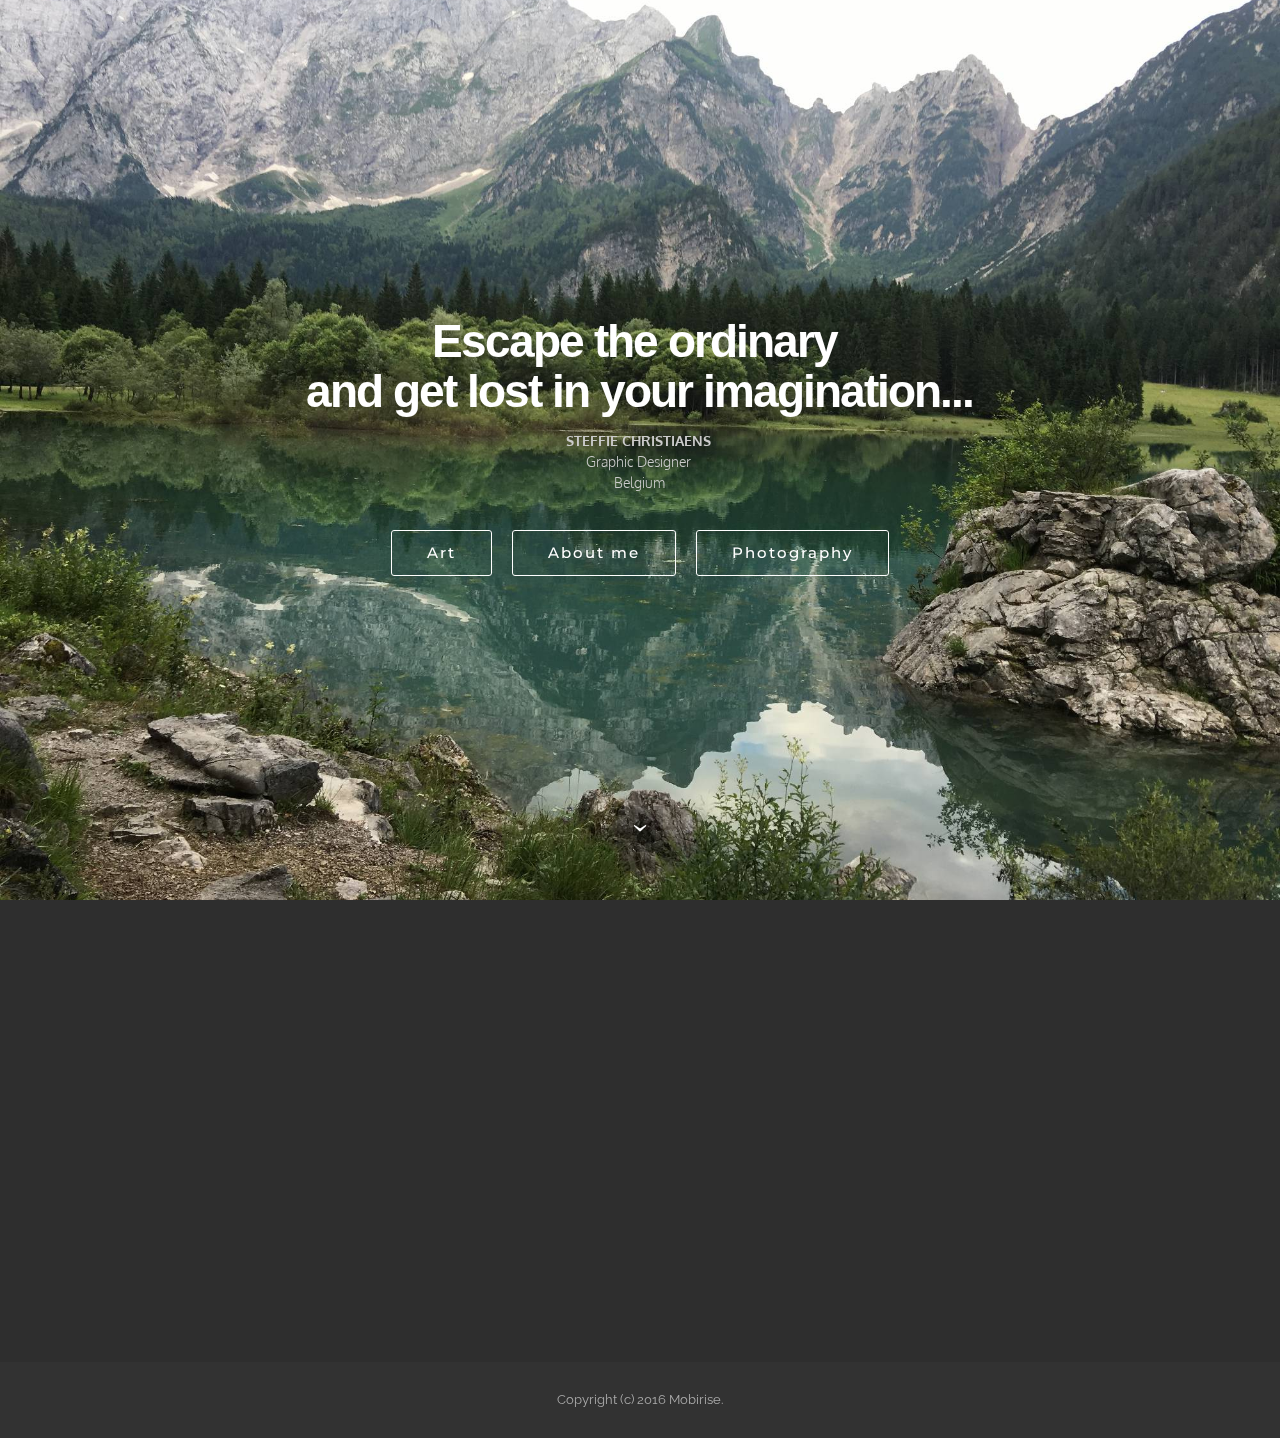
<file: index.html>
<!DOCTYPE html>
<html>
<head>
  <!-- Site made with Mobirise Website Builder v3.9.2, https://mobirise.com -->
  <meta charset="UTF-8">
  <meta http-equiv="X-UA-Compatible" content="IE=edge">
  <meta name="generator" content="Mobirise v3.9.2, mobirise.com">
  <meta name="viewport" content="width=device-width, initial-scale=1">
  <link rel="shortcut icon" href="assets/images/logo.png" type="image/x-icon">
  <meta name="description" content="">
  
  <link rel="stylesheet" href="https://fonts.googleapis.com/css?family=Lora:400,700,400italic,700italic&amp;subset=latin">
  <link rel="stylesheet" href="https://fonts.googleapis.com/css?family=Montserrat:400,700">
  <link rel="stylesheet" href="https://fonts.googleapis.com/css?family=Raleway:100,100i,200,200i,300,300i,400,400i,500,500i,600,600i,700,700i,800,800i,900,900i">
  <link rel="stylesheet" href="assets/bootstrap-material-design-font/css/material.css">
  <link rel="stylesheet" href="assets/tether/tether.min.css">
  <link rel="stylesheet" href="assets/bootstrap/css/bootstrap.min.css">
  <link rel="stylesheet" href="assets/animate.css/animate.min.css">
  <link rel="stylesheet" href="assets/theme/css/style.css">
  <link rel="stylesheet" href="assets/mobirise/css/mbr-additional.css" type="text/css">
  
  
  
</head>
<body>
<section class="mbr-section mbr-section-hero mbr-section-full mbr-parallax-background mbr-section-with-arrow" id="header1-1" style="background-image: url(assets/images/img-4386-2000x1500-49.jpg);">

    

    <div class="mbr-table-cell">

        <div class="container">
            <div class="row">
                <div class="mbr-section col-md-10 col-md-offset-1 text-xs-center">

                    <h1 class="mbr-section-title display-1">Escape the ordinary&nbsp;<div>and get lost in your imagination...</div></h1>
                    <p class="mbr-section-lead lead"><strong>STEFFIE CHRISTIAENS</strong>&nbsp;<br>Graphic Designer&nbsp;<br>Belgium</p>
                    <div class="mbr-section-btn"> <a class="btn btn-lg btn-white btn-white-outline" href="art.html">Art</a> <a class="btn btn-lg btn-white btn-white-outline" href="aboutme.html">About me</a> <a class="btn btn-lg btn-white btn-white-outline" href="photography.html">Photography</a> </div>
                </div>
            </div>
        </div>
    </div>

    <div class="mbr-arrow mbr-arrow-floating" aria-hidden="true"><a href="#contacts4-3"><i class="mbr-arrow-icon"></i></a></div>

</section>

<section class="engine"><a rel="external" href="https://mobirise.com">easy html web page generator software download</a></section><section class="mbr-footer footer4 mbr-section mbr-section-md-padding" id="contacts4-3" style="background-color: rgb(46, 46, 46); padding-top: 90px; padding-bottom: 90px;">
    
    <div class="container">
        <div class="mbr-contacts row">
            <div class="col-sm-8">
                <div class="row">
                    <div class="col-sm-6">
                        <p><font color="#7c7c7c" face="Montserrat, sans-serif" size="3"><span style="letter-spacing: -1px; line-height: 20px;"><strong>CONTACT</strong></span></font><br><font color="#7c7c7c" face="Montserrat, sans-serif" size="3"><span style="letter-spacing: -1px; line-height: 20px;"><strong>Steffie Christiaens&nbsp;<br>Tel: +32 474 100 939<br>Email: steffie-christiaens@hotmail.com<br>BELGIUM<br></strong></span></font><br><br></p>
                    </div>
                    <div class="col-sm-6"></div>
                </div>
            </div>
            <div class="col-sm-4" data-form-type="formoid">
                <div data-form-alert="true">
                    <div hidden="" data-form-alert-success="true">Thank you! </div>
                </div>
                <form action="https://mobirise.com/" method="post" data-form-title="MESSAGE">
                    <input type="hidden" value="DpgT0fjzn4jyNZJ9T9DzjCAjTXx+29QGCUfll2KcUfdwfKbS24psEclMkQDs3GzNMeSKKI+9BPup7TghcKI9IxBEn2ZJ29YR+QTXJL7LRT+7uhcS7PbT0GmS4lHGJ2GZ" data-form-email="true">
                    
                    <div class="form-group">
                        <label class="form-control-label" for="contacts4-3-email">Email<span class="form-asterisk">*</span></label>
                        <input type="email" class="form-control input-sm input-inverse" name="email" required="" data-form-field="Email" id="contacts4-3-email">
                    </div>
                    
                    <div class="form-group">
                        <label class="form-control-label" for="contacts4-3-message">Message</label>
                        <textarea class="form-control input-sm input-inverse" name="message" data-form-field="Message" rows="4" id="contacts4-3-message"></textarea>
                    </div>
                    <div class="mbr-buttons mbr-buttons--right btn-inverse"><button type="submit" class="btn btn-sm btn-black">Contact us</button></div>
                </form>
            </div>
        </div>
    </div>
</section>

<footer class="mbr-small-footer mbr-section mbr-section-nopadding" id="footer1-2" style="background-color: rgb(50, 50, 50); padding-top: 1.75rem; padding-bottom: 1.75rem;">
    
    <div class="container">
        <p class="text-xs-center">Copyright (c) 2016 Mobirise.</p>
    </div>
</footer>


  <script src="assets/web/assets/jquery/jquery.min.js"></script>
  <script src="assets/tether/tether.min.js"></script>
  <script src="assets/bootstrap/js/bootstrap.min.js"></script>
  <script src="assets/smooth-scroll/SmoothScroll.js"></script>
  <script src="assets/viewportChecker/jquery.viewportchecker.js"></script>
  <script src="assets/jarallax/jarallax.js"></script>
  <script src="assets/theme/js/script.js"></script>
  <script src="assets/formoid/formoid.min.js"></script>
  
  
  <input name="animation" type="hidden">
  </body>
</html>
</file>
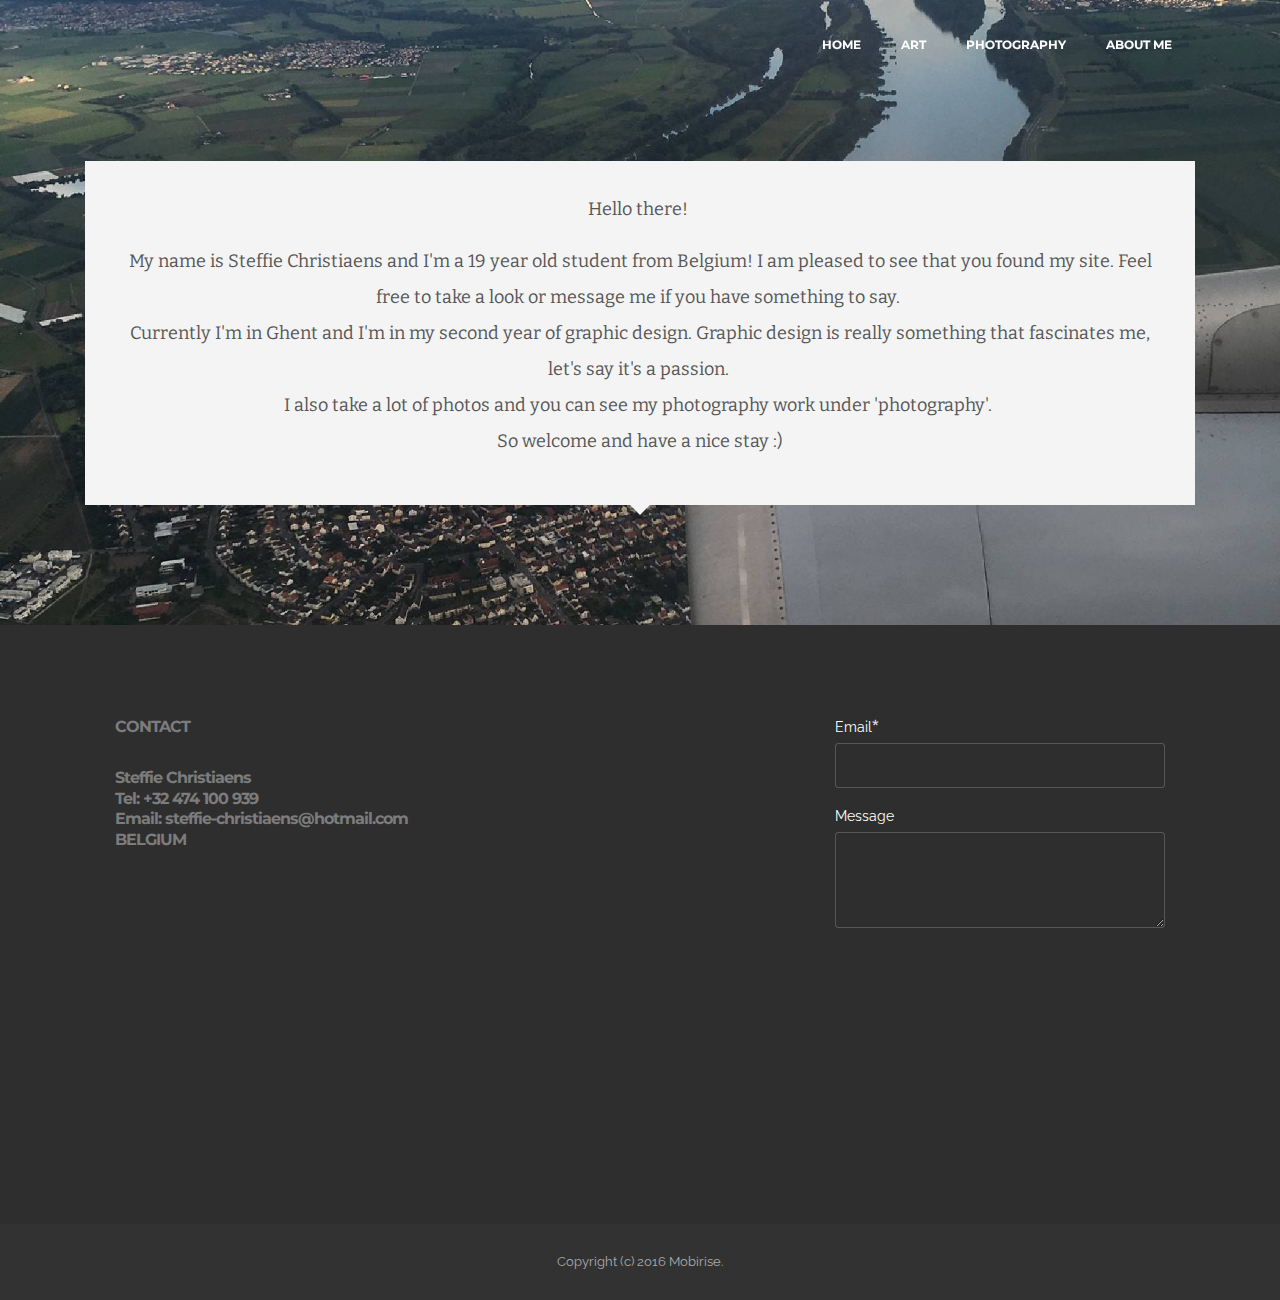
<file: aboutme.html>
<!DOCTYPE html>
<html>
<head>
  <!-- Site made with Mobirise Website Builder v3.9.2, https://mobirise.com -->
  <meta charset="UTF-8">
  <meta http-equiv="X-UA-Compatible" content="IE=edge">
  <meta name="generator" content="Mobirise v3.9.2, mobirise.com">
  <meta name="viewport" content="width=device-width, initial-scale=1">
  <link rel="shortcut icon" href="assets/images/logo.png" type="image/x-icon">
  <meta name="description" content="">
  <title>About me</title>
  <link rel="stylesheet" href="https://fonts.googleapis.com/css?family=Lora:400,700,400italic,700italic&amp;subset=latin">
  <link rel="stylesheet" href="https://fonts.googleapis.com/css?family=Montserrat:400,700">
  <link rel="stylesheet" href="https://fonts.googleapis.com/css?family=Raleway:100,100i,200,200i,300,300i,400,400i,500,500i,600,600i,700,700i,800,800i,900,900i">
  <link rel="stylesheet" href="assets/bootstrap-material-design-font/css/material.css">
  <link rel="stylesheet" href="assets/tether/tether.min.css">
  <link rel="stylesheet" href="assets/bootstrap/css/bootstrap.min.css">
  <link rel="stylesheet" href="assets/animate.css/animate.min.css">
  <link rel="stylesheet" href="assets/dropdown/css/style.css">
  <link rel="stylesheet" href="assets/socicon/css/socicon.min.css">
  <link rel="stylesheet" href="assets/theme/css/style.css">
  <link rel="stylesheet" href="assets/mobirise/css/mbr-additional.css" type="text/css">
  
  
  
</head>
<body>
<section id="menu-9">

    <nav class="navbar navbar-dropdown bg-color transparent navbar-fixed-top">
        <div class="container">

            <div class="mbr-table">
                
                <div class="mbr-table-cell">

                    <button class="navbar-toggler pull-xs-right hidden-md-up" type="button" data-toggle="collapse" data-target="#exCollapsingNavbar">
                        <div class="hamburger-icon"></div>
                    </button>

                    <ul class="nav-dropdown collapse pull-xs-right nav navbar-nav navbar-toggleable-sm" id="exCollapsingNavbar"><li class="nav-item"><a class="nav-link link" href="index.html" aria-expanded="false">HOME</a></li><li class="nav-item"><a class="nav-link link" href="art.html" aria-expanded="false">ART</a></li><li class="nav-item"><a class="nav-link link" href="photography.html" aria-expanded="false">PHOTOGRAPHY</a></li><li class="nav-item dropdown"><a class="nav-link link" href="aboutme.html" aria-expanded="false">ABOUT ME&nbsp;</a></li></ul>
                    <button hidden="" class="navbar-toggler navbar-close" type="button" data-toggle="collapse" data-target="#exCollapsingNavbar">
                        <div class="close-icon"></div>
                    </button>

                </div>
            </div>

        </div>
    </nav>

</section>

<section class="engine"><a rel="external" href="https://mobirise.com">wysiwyg site generator software download</a></section><section class="mbr-section mbr-background mbr-after-navbar" id="testimonials3-c" style="background-image: url(assets/images/img-0007-2000x2666-12.jpg); padding-top: 120px; padding-bottom: 120px;">

    

        <div class="mbr-section mbr-section__container mbr-section__container--middle">
            <div class="container">
                <div class="row">
                    <div class="col-xs-12 text-xs-center">
                        
                        
                    </div>
                </div>
            </div>
        </div>


    <div class="mbr-testimonials mbr-section mbr-section-nopadding">
        <div class="container">
            <div class="row">

                <div class="col-xs-12">

                    <div class="mbr-testimonial card">
                        <div class="card-block"><p>Hello there!&nbsp;</p><p>My name is Steffie Christiaens and I'm a 19 year old student from Belgium! I am pleased to see that you found my site. Feel free to take a look or message me if you have something to say.&nbsp;<br>Currently I'm in Ghent and I'm in my second year of graphic design. Graphic design is really something that fascinates me, let's say it's a passion.&nbsp;<br>I also take a lot of photos and you can see my photography work under 'photography'.&nbsp;<br>So welcome and have a nice stay :)</p></div>
                        <div class="mbr-author card-footer">
                            
                            
                            
                        </div>
                    </div>
                </div>

            </div>

        </div>

    </div>

</section>

<section class="mbr-footer footer4 mbr-section mbr-section-md-padding" id="contacts4-b" style="background-color: rgb(46, 46, 46); padding-top: 90px; padding-bottom: 90px;">
    
    <div class="container">
        <div class="mbr-contacts row">
            <div class="col-sm-8">
                <div class="row">
                    <div class="col-sm-6">
                        <p><font color="#7c7c7c" face="Montserrat, sans-serif" size="3"><span style="letter-spacing: -1px; line-height: 20px;"><strong>CONTACT</strong></span></font><br><font color="#7c7c7c" face="Montserrat, sans-serif" size="3"><span style="letter-spacing: -1px; line-height: 20px;"><strong>Steffie Christiaens&nbsp;<br>Tel: +32 474 100 939<br>Email: steffie-christiaens@hotmail.com<br>BELGIUM<br></strong></span></font><br><br></p>
                    </div>
                    <div class="col-sm-6"></div>
                </div>
            </div>
            <div class="col-sm-4" data-form-type="formoid">
                <div data-form-alert="true">
                    <div hidden="" data-form-alert-success="true">Thank you! </div>
                </div>
                <form action="https://mobirise.com/" method="post" data-form-title="MESSAGE">
                    <input type="hidden" value="Ap8IxQ+Fo2D/uLygtr+bHjR4P4N+uKrtKjguOjY7Yu1qVTKizu4T8XaPUmfYf3EpqHcmozZdvZZhM4FBl4xNaRJdo+mrDXBdo5+u09moIWM/nNHw9QSK4bkqLZYQoTt7" data-form-email="true">
                    
                    <div class="form-group">
                        <label class="form-control-label" for="contacts4-b-email">Email<span class="form-asterisk">*</span></label>
                        <input type="email" class="form-control input-sm input-inverse" name="email" required="" data-form-field="Email" id="contacts4-b-email">
                    </div>
                    
                    <div class="form-group">
                        <label class="form-control-label" for="contacts4-b-message">Message</label>
                        <textarea class="form-control input-sm input-inverse" name="message" data-form-field="Message" rows="4" id="contacts4-b-message"></textarea>
                    </div>
                    <div class="mbr-buttons mbr-buttons--right btn-inverse"><button type="submit" class="btn btn-sm btn-black">Contact us</button></div>
                </form>
            </div>
        </div>
    </div>
</section>

<section class="mbr-section mbr-section-md-padding" id="social-buttons4-h" style="background-color: rgb(46, 46, 46); padding-top: 30px; padding-bottom: 30px;">
    
    <div class="container">
        <div class="row">
            <div class="col-md-8 col-md-offset-2 text-xs-center">
                <h3 class="mbr-section-title display-2"></h3>
                <div>    <a class="btn btn-social" title="Instagram" target="_blank" href="https://instagram.com/s.chrx"><i class="socicon socicon-instagram"></i></a>      </div>
            </div>
        </div>
    </div>
</section>

<footer class="mbr-small-footer mbr-section mbr-section-nopadding" id="footer1-a" style="background-color: rgb(50, 50, 50); padding-top: 1.75rem; padding-bottom: 1.75rem;">
    
    <div class="container">
        <p class="text-xs-center">Copyright (c) 2016 Mobirise.</p>
    </div>
</footer>


  <script src="assets/web/assets/jquery/jquery.min.js"></script>
  <script src="assets/tether/tether.min.js"></script>
  <script src="assets/bootstrap/js/bootstrap.min.js"></script>
  <script src="assets/smooth-scroll/SmoothScroll.js"></script>
  <script src="assets/viewportChecker/jquery.viewportchecker.js"></script>
  <script src="assets/dropdown/js/script.min.js"></script>
  <script src="assets/touchSwipe/jquery.touchSwipe.min.js"></script>
  <script src="assets/theme/js/script.js"></script>
  <script src="assets/formoid/formoid.min.js"></script>
  
  
  <input name="animation" type="hidden">
  </body>
</html>
</file>
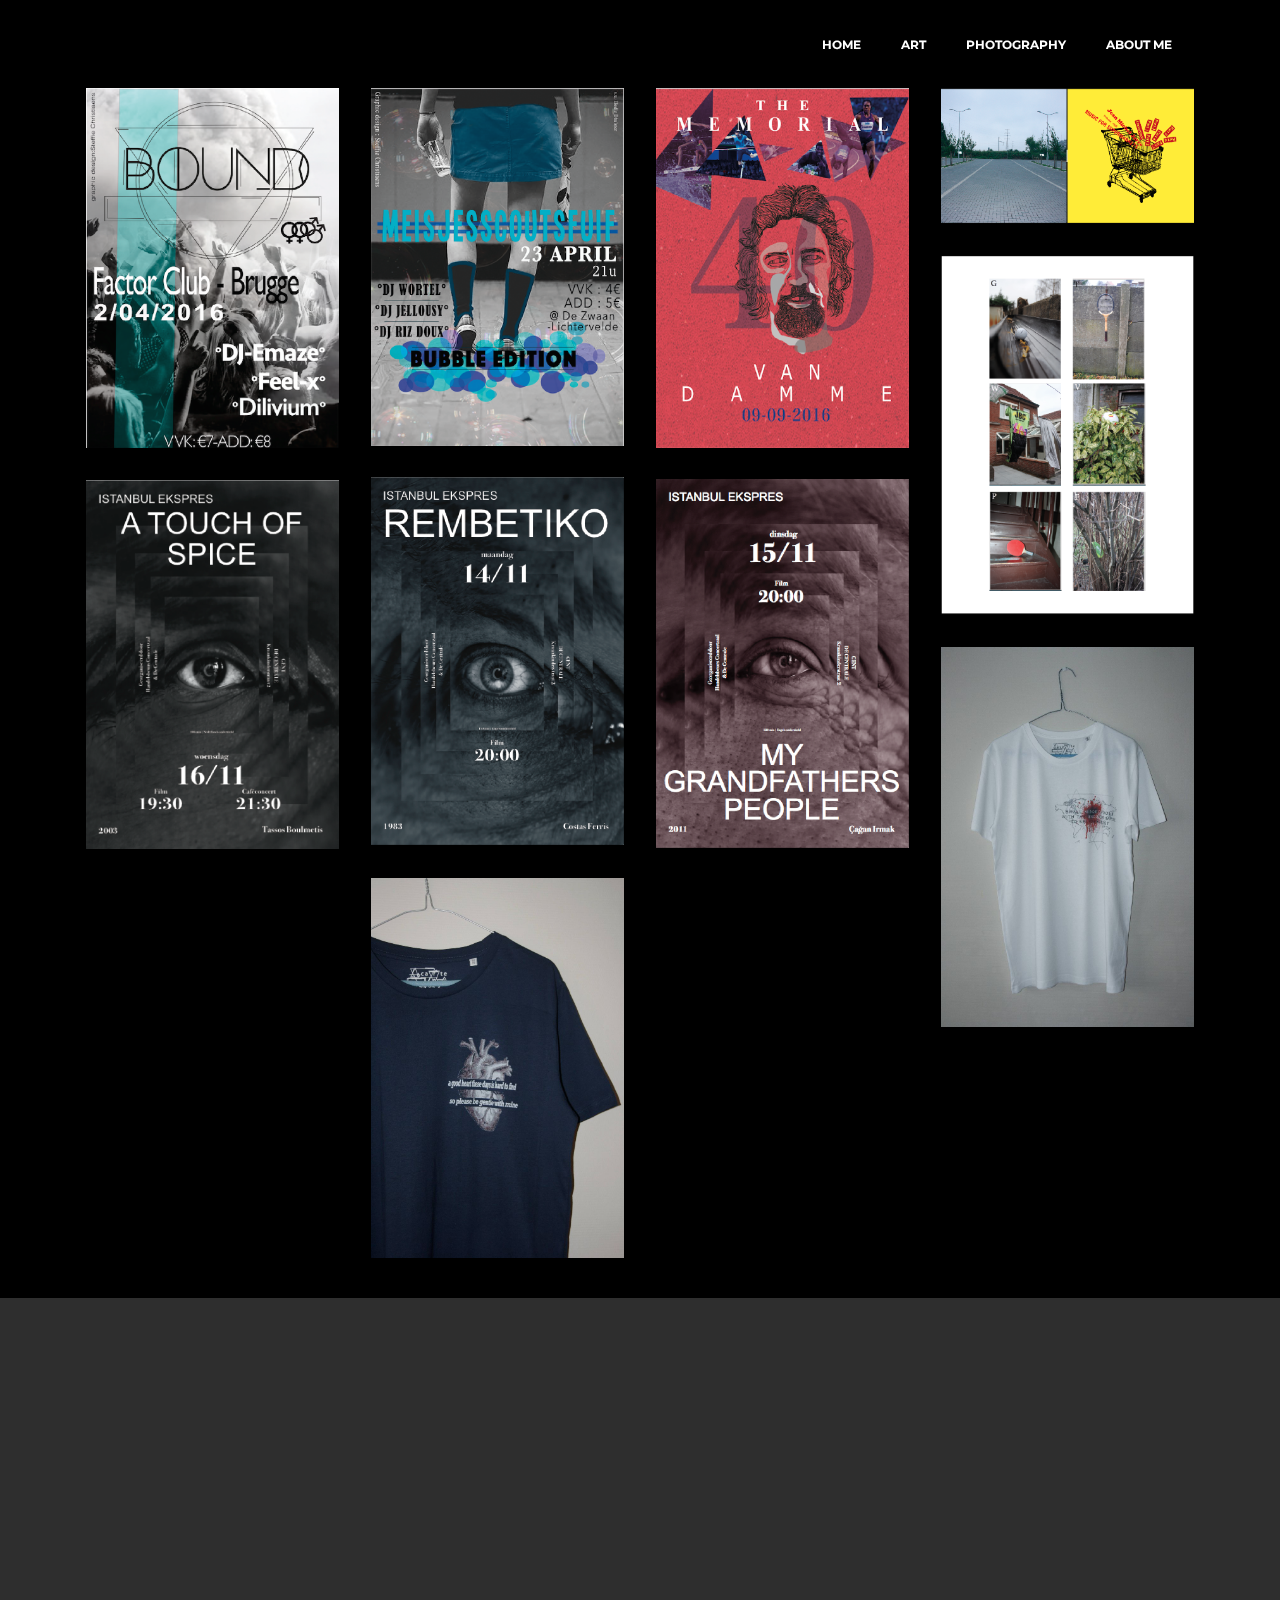
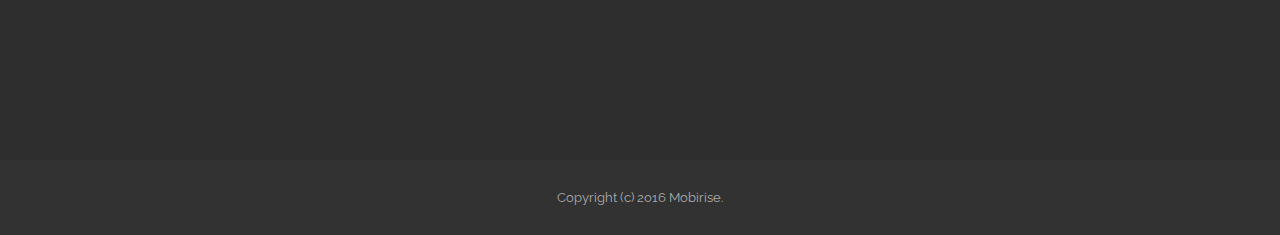
<file: art.html>
<!DOCTYPE html>
<html>
<head>
  <!-- Site made with Mobirise Website Builder v3.9.2, https://mobirise.com -->
  <meta charset="UTF-8">
  <meta http-equiv="X-UA-Compatible" content="IE=edge">
  <meta name="generator" content="Mobirise v3.9.2, mobirise.com">
  <meta name="viewport" content="width=device-width, initial-scale=1">
  <link rel="shortcut icon" href="assets/images/logo.png" type="image/x-icon">
  <meta name="description" content="My work, feel free to take a look.">
  <title>ART</title>
  <link rel="stylesheet" href="https://fonts.googleapis.com/css?family=Lora:400,700,400italic,700italic&amp;subset=latin">
  <link rel="stylesheet" href="https://fonts.googleapis.com/css?family=Montserrat:400,700">
  <link rel="stylesheet" href="https://fonts.googleapis.com/css?family=Raleway:100,100i,200,200i,300,300i,400,400i,500,500i,600,600i,700,700i,800,800i,900,900i">
  <link rel="stylesheet" href="assets/bootstrap-material-design-font/css/material.css">
  <link rel="stylesheet" href="assets/et-line-font-plugin/style.css">
  <link rel="stylesheet" href="assets/tether/tether.min.css">
  <link rel="stylesheet" href="assets/bootstrap/css/bootstrap.min.css">
  <link rel="stylesheet" href="assets/animate.css/animate.min.css">
  <link rel="stylesheet" href="assets/dropdown/css/style.css">
  <link rel="stylesheet" href="assets/theme/css/style.css">
  <link rel="stylesheet" href="assets/mobirise-gallery/style.css">
  <link rel="stylesheet" href="assets/mobirise/css/mbr-additional.css" type="text/css">
  
  
  
</head>
<body>
<section id="menu-9">

    <nav class="navbar navbar-dropdown bg-color transparent navbar-fixed-top">
        <div class="container">

            <div class="mbr-table">
                
                <div class="mbr-table-cell">

                    <button class="navbar-toggler pull-xs-right hidden-md-up" type="button" data-toggle="collapse" data-target="#exCollapsingNavbar">
                        <div class="hamburger-icon"></div>
                    </button>

                    <ul class="nav-dropdown collapse pull-xs-right nav navbar-nav navbar-toggleable-sm" id="exCollapsingNavbar"><li class="nav-item"><a class="nav-link link" href="index.html" aria-expanded="false">HOME</a></li><li class="nav-item"><a class="nav-link link" href="art.html" aria-expanded="false">ART</a></li><li class="nav-item"><a class="nav-link link" href="photography.html" aria-expanded="false">PHOTOGRAPHY</a></li><li class="nav-item dropdown"><a class="nav-link link" href="aboutme.html" aria-expanded="false">ABOUT ME&nbsp;</a></li></ul>
                    <button hidden="" class="navbar-toggler navbar-close" type="button" data-toggle="collapse" data-target="#exCollapsingNavbar">
                        <div class="close-icon"></div>
                    </button>

                </div>
            </div>

        </div>
    </nav>

</section>

<section class="engine"><a rel="external" href="https://mobirise.com">responsive site building</a></section><section class="mbr-gallery mbr-section mbr-section-nopadding mbr-slider-carousel mbr-after-navbar" id="gallery3-7" data-filter="false" style="background-color: rgb(0, 0, 0); padding-top: 4.5rem; padding-bottom: 1.5rem;">
    <!-- Filter -->
    

    <!-- Gallery -->
    <div class="mbr-gallery-row container">
        <div class=" mbr-gallery-layout-default">
            <div>
                <div>
                    <div class="mbr-gallery-item mbr-gallery-item__mobirise3 mbr-gallery-item--p1" data-tags="Awesome" data-video-url="false">
                        <div href="#lb-gallery3-7" data-slide-to="0" data-toggle="modal">
                            
                            

                            <img alt="" src="assets/images/schermafbeelding-2016-11-25-om-09-2000x2847-50-2000x2847-94.png">
                            
                            <span class="icon-focus"></span>
                            
                        </div>
                    </div><div class="mbr-gallery-item mbr-gallery-item__mobirise3 mbr-gallery-item--p1" data-tags="Responsive" data-video-url="false">
                        <div href="#lb-gallery3-7" data-slide-to="1" data-toggle="modal">
                            
                            

                            <img alt="" src="assets/images/schermafbeelding-2016-11-25-om-09-2000x2831-91-2000x2831-36.png">
                            
                            <span class="icon-focus"></span>
                            
                        </div>
                    </div><div class="mbr-gallery-item mbr-gallery-item__mobirise3 mbr-gallery-item--p1" data-tags="Creative" data-video-url="false">
                        <div href="#lb-gallery3-7" data-slide-to="2" data-toggle="modal">
                            
                            

                            <img alt="" src="assets/images/schermafbeelding-2016-11-25-om-09-2000x2842-25-2000x2842-53.png">
                            
                            <span class="icon-focus"></span>
                            
                        </div>
                    </div><div class="mbr-gallery-item mbr-gallery-item__mobirise3 mbr-gallery-item--p1" data-tags="Animated" data-video-url="false">
                        <div href="#lb-gallery3-7" data-slide-to="3" data-toggle="modal">
                            
                            

                            <img alt="" src="assets/images/schermafbeelding-2016-11-18-om-10-2000x1075-16-2000x1075-42.png">
                            
                            <span class="icon-focus"></span>
                            
                        </div>
                    </div><div class="mbr-gallery-item mbr-gallery-item__mobirise3 mbr-gallery-item--p1" data-tags="Awesome" data-video-url="false">
                        <div href="#lb-gallery3-7" data-slide-to="4" data-toggle="modal">
                            
                            

                            <img alt="" src="assets/images/schermafbeelding-2016-11-18-om-10-2000x2844-52-2000x2844-98.png">
                            
                            <span class="icon-focus"></span>
                            
                        </div>
                    </div><div class="mbr-gallery-item mbr-gallery-item__mobirise3 mbr-gallery-item--p1" data-tags="Beautiful" data-video-url="false">
                        <div href="#lb-gallery3-7" data-slide-to="5" data-toggle="modal">
                            
                            

                            <img alt="" src="assets/images/schermafbeelding-2016-11-18-om-10-2000x2912-60-2000x2912-13.png">
                            
                            <span class="icon-focus"></span>
                            
                        </div>
                    </div><div class="mbr-gallery-item mbr-gallery-item__mobirise3 mbr-gallery-item--p1" data-tags="Responsive" data-video-url="false">
                        <div href="#lb-gallery3-7" data-slide-to="6" data-toggle="modal">
                            
                            

                            <img alt="" src="assets/images/schermafbeelding-2016-11-18-om-10-2000x2914-13-2000x2914-26.png">
                            
                            <span class="icon-focus"></span>
                            
                        </div>
                    </div><div class="mbr-gallery-item mbr-gallery-item__mobirise3 mbr-gallery-item--p1" data-tags="Responsive" data-video-url="false">
                        <div href="#lb-gallery3-7" data-slide-to="7" data-toggle="modal">
                            
                            

                            <img alt="" src="assets/images/schermafbeelding-2016-11-18-om-10-2000x2921-66-2000x2921-86.png">
                            
                            <span class="icon-focus"></span>
                            
                        </div>
                    </div><div class="mbr-gallery-item mbr-gallery-item__mobirise3 mbr-gallery-item--p1" data-tags="Awesome" data-video-url="false">
                        <div href="#lb-gallery3-7" data-slide-to="8" data-toggle="modal">
                            
                            

                            <img alt="" src="assets/images/tshirt-1x-2000x3000-68-2000x3000-30.jpg">
                            
                            <span class="icon-focus"></span>
                            
                        </div>
                    </div><div class="mbr-gallery-item mbr-gallery-item__mobirise3 mbr-gallery-item--p1" data-tags="Awesome" data-video-url="false">
                        <div href="#lb-gallery3-7" data-slide-to="9" data-toggle="modal">
                            
                            

                            <img alt="" src="assets/images/tshiort-2-2000x3000-32-2000x3000-75.jpg">
                            
                            <span class="icon-focus"></span>
                            
                        </div>
                    </div>
                </div>
            </div>
            <div class="clearfix"></div>
        </div>
    </div>

    <!-- Lightbox -->
    <div data-app-prevent-settings="" class="mbr-slider modal fade carousel slide" tabindex="-1" data-keyboard="true" data-interval="false" id="lb-gallery3-7">
        <div class="modal-dialog">
            <div class="modal-content">
                <div class="modal-body">
                    <ol class="carousel-indicators">
                        <li data-app-prevent-settings="" data-target="#lb-gallery3-7" data-slide-to="0"></li><li data-app-prevent-settings="" data-target="#lb-gallery3-7" data-slide-to="1"></li><li data-app-prevent-settings="" data-target="#lb-gallery3-7" data-slide-to="2"></li><li data-app-prevent-settings="" data-target="#lb-gallery3-7" data-slide-to="3"></li><li data-app-prevent-settings="" data-target="#lb-gallery3-7" data-slide-to="4"></li><li data-app-prevent-settings="" data-target="#lb-gallery3-7" data-slide-to="5"></li><li data-app-prevent-settings="" data-target="#lb-gallery3-7" data-slide-to="6"></li><li data-app-prevent-settings="" data-target="#lb-gallery3-7" data-slide-to="7"></li><li data-app-prevent-settings="" data-target="#lb-gallery3-7" data-slide-to="8"></li><li data-app-prevent-settings="" data-target="#lb-gallery3-7" class=" active" data-slide-to="9"></li>
                    </ol>
                    <div class="carousel-inner">
                        <div class="carousel-item">
                            <img alt="" src="assets/images/schermafbeelding-2016-11-25-om-09-2000x2847-50.png">
                        </div><div class="carousel-item">
                            <img alt="" src="assets/images/schermafbeelding-2016-11-25-om-09-2000x2831-91.png">
                        </div><div class="carousel-item">
                            <img alt="" src="assets/images/schermafbeelding-2016-11-25-om-09-2000x2842-25.png">
                        </div><div class="carousel-item">
                            <img alt="" src="assets/images/schermafbeelding-2016-11-18-om-10-2000x1075-16.png">
                        </div><div class="carousel-item">
                            <img alt="" src="assets/images/schermafbeelding-2016-11-18-om-10-2000x2844-52.png">
                        </div><div class="carousel-item">
                            <img alt="" src="assets/images/schermafbeelding-2016-11-18-om-10-2000x2912-60.png">
                        </div><div class="carousel-item">
                            <img alt="" src="assets/images/schermafbeelding-2016-11-18-om-10-2000x2914-13.png">
                        </div><div class="carousel-item">
                            <img alt="" src="assets/images/schermafbeelding-2016-11-18-om-10-2000x2921-66.png">
                        </div><div class="carousel-item">
                            <img alt="" src="assets/images/tshirt-1x-2000x3000-68.jpg">
                        </div><div class="carousel-item active">
                            <img alt="" src="assets/images/tshiort-2-2000x3000-32.jpg">
                        </div>
                    </div>
                    <a class="left carousel-control" role="button" data-slide="prev" href="#lb-gallery3-7">
                        <span class="icon-prev" aria-hidden="true"></span>
                        <span class="sr-only">Previous</span>
                    </a>
                    <a class="right carousel-control" role="button" data-slide="next" href="#lb-gallery3-7">
                        <span class="icon-next" aria-hidden="true"></span>
                        <span class="sr-only">Next</span>
                    </a>

                    <a class="close" href="#" role="button" data-dismiss="modal">
                        <span aria-hidden="true">×</span>
                        <span class="sr-only">Close</span>
                    </a>
                </div>
            </div>
        </div>
    </div>
</section>

<section class="mbr-footer footer4 mbr-section mbr-section-md-padding" id="contacts4-6" style="background-color: rgb(46, 46, 46); padding-top: 90px; padding-bottom: 90px;">
    
    <div class="container">
        <div class="mbr-contacts row">
            <div class="col-sm-8">
                <div class="row">
                    <div class="col-sm-6">
                        <p><font color="#7c7c7c" face="Montserrat, sans-serif" size="3"><span style="letter-spacing: -1px; line-height: 20px;"><strong>CONTACT</strong></span></font><br><font color="#7c7c7c" face="Montserrat, sans-serif" size="3"><span style="letter-spacing: -1px; line-height: 20px;"><strong>Steffie Christiaens&nbsp;<br>Tel: +32 474 100 939<br>Email: steffie-christiaens@hotmail.com<br>BELGIUM<br></strong></span></font><br><br></p>
                    </div>
                    <div class="col-sm-6"></div>
                </div>
            </div>
            <div class="col-sm-4" data-form-type="formoid">
                <div data-form-alert="true">
                    <div hidden="" data-form-alert-success="true">Thanks for filling out form!</div>
                </div>
                <form action="https://mobirise.com/" method="post" data-form-title="MESSAGE">
                    <input type="hidden" value="Tocn8eaXOmMPl9VTFMY8SGg/xYl+XT69vmD3nOx/HYi4BX4Jk7/ZdJ0M0umWo+Cfwp43DyntZNw3lKC2iNsY2+dSWWs+uSd/A192i58ja0zgGnWOCil7CM4e6kzJ+u6L" data-form-email="true">
                    
                    <div class="form-group">
                        <label class="form-control-label" for="contacts4-6-email">Email<span class="form-asterisk">*</span></label>
                        <input type="email" class="form-control input-sm input-inverse" name="email" required="" data-form-field="Email" id="contacts4-6-email">
                    </div>
                    
                    <div class="form-group">
                        <label class="form-control-label" for="contacts4-6-message">Message</label>
                        <textarea class="form-control input-sm input-inverse" name="message" data-form-field="Message" rows="4" id="contacts4-6-message"></textarea>
                    </div>
                    <div class="mbr-buttons mbr-buttons--right btn-inverse"><button type="submit" class="btn btn-sm btn-black">Contact us</button></div>
                </form>
            </div>
        </div>
    </div>
</section>

<footer class="mbr-small-footer mbr-section mbr-section-nopadding" id="footer1-5" style="background-color: rgb(50, 50, 50); padding-top: 1.75rem; padding-bottom: 1.75rem;">
    
    <div class="container">
        <p class="text-xs-center">Copyright (c) 2016 Mobirise.</p>
    </div>
</footer>


  <script src="assets/web/assets/jquery/jquery.min.js"></script>
  <script src="assets/tether/tether.min.js"></script>
  <script src="assets/bootstrap/js/bootstrap.min.js"></script>
  <script src="assets/smooth-scroll/SmoothScroll.js"></script>
  <script src="assets/viewportChecker/jquery.viewportchecker.js"></script>
  <script src="assets/dropdown/js/script.min.js"></script>
  <script src="assets/touchSwipe/jquery.touchSwipe.min.js"></script>
  <script src="assets/masonry/masonry.pkgd.min.js"></script>
  <script src="assets/imagesloaded/imagesloaded.pkgd.min.js"></script>
  <script src="assets/bootstrap-carousel-swipe/bootstrap-carousel-swipe.js"></script>
  <script src="assets/theme/js/script.js"></script>
  <script src="assets/mobirise-gallery/player.min.js"></script>
  <script src="assets/mobirise-gallery/script.js"></script>
  <script src="assets/formoid/formoid.min.js"></script>
  
  
  <input name="animation" type="hidden">
  </body>
</html>
</file>
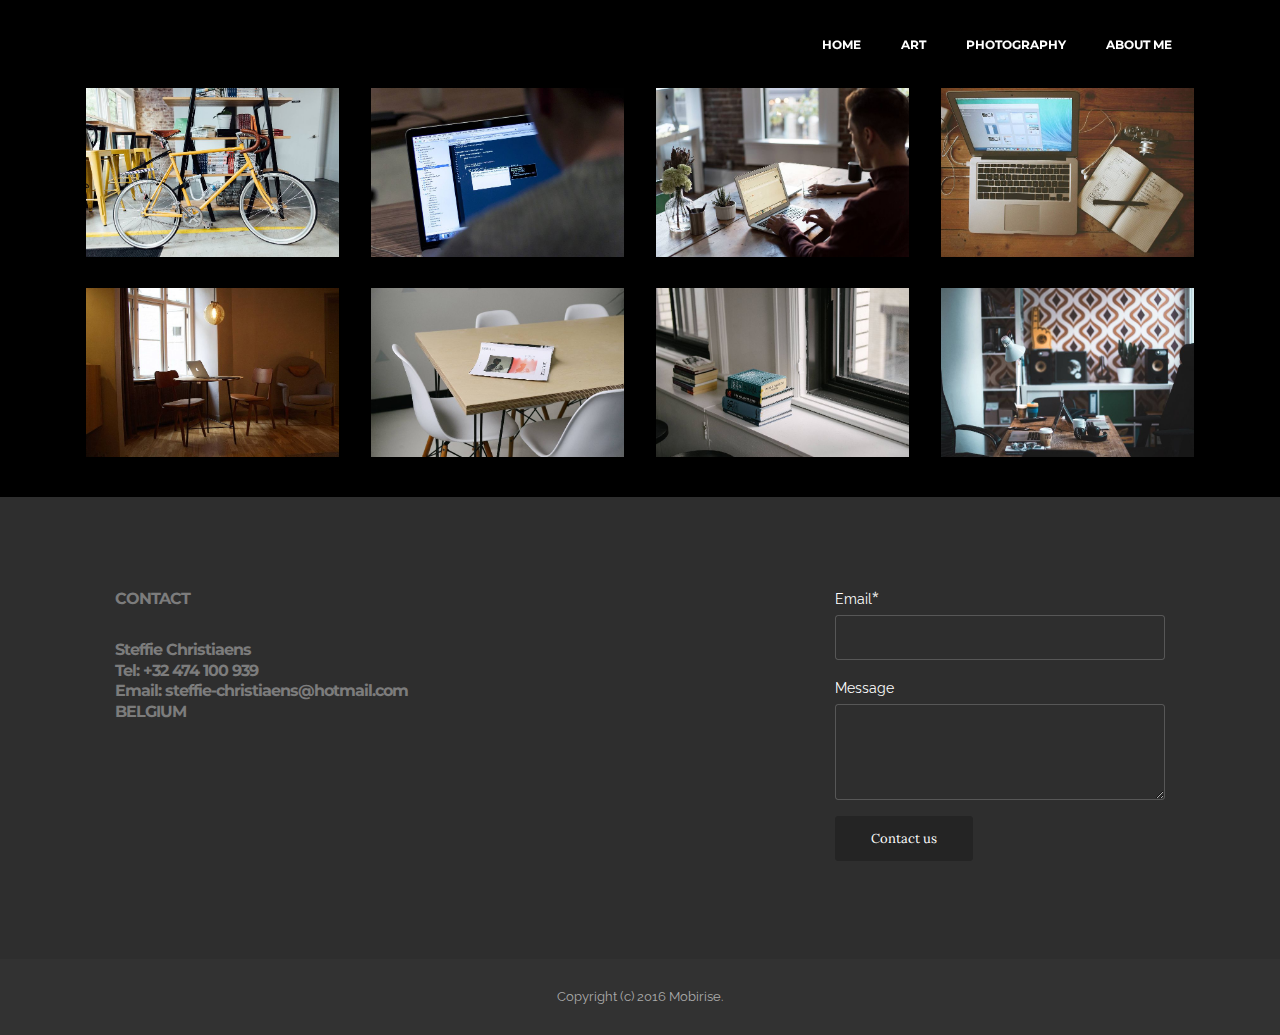
<file: photography.html>
<!DOCTYPE html>
<html>
<head>
  <!-- Site made with Mobirise Website Builder v3.9.2, https://mobirise.com -->
  <meta charset="UTF-8">
  <meta http-equiv="X-UA-Compatible" content="IE=edge">
  <meta name="generator" content="Mobirise v3.9.2, mobirise.com">
  <meta name="viewport" content="width=device-width, initial-scale=1">
  <link rel="shortcut icon" href="assets/images/logo.png" type="image/x-icon">
  <meta name="description" content="">
  <title>Photography</title>
  <link rel="stylesheet" href="https://fonts.googleapis.com/css?family=Lora:400,700,400italic,700italic&amp;subset=latin">
  <link rel="stylesheet" href="https://fonts.googleapis.com/css?family=Montserrat:400,700">
  <link rel="stylesheet" href="https://fonts.googleapis.com/css?family=Raleway:100,100i,200,200i,300,300i,400,400i,500,500i,600,600i,700,700i,800,800i,900,900i">
  <link rel="stylesheet" href="assets/bootstrap-material-design-font/css/material.css">
  <link rel="stylesheet" href="assets/et-line-font-plugin/style.css">
  <link rel="stylesheet" href="assets/tether/tether.min.css">
  <link rel="stylesheet" href="assets/bootstrap/css/bootstrap.min.css">
  <link rel="stylesheet" href="assets/animate.css/animate.min.css">
  <link rel="stylesheet" href="assets/dropdown/css/style.css">
  <link rel="stylesheet" href="assets/theme/css/style.css">
  <link rel="stylesheet" href="assets/mobirise-gallery/style.css">
  <link rel="stylesheet" href="assets/mobirise/css/mbr-additional.css" type="text/css">
  
  
  
</head>
<body>
<section id="menu-9">

    <nav class="navbar navbar-dropdown bg-color transparent navbar-fixed-top">
        <div class="container">

            <div class="mbr-table">
                
                <div class="mbr-table-cell">

                    <button class="navbar-toggler pull-xs-right hidden-md-up" type="button" data-toggle="collapse" data-target="#exCollapsingNavbar">
                        <div class="hamburger-icon"></div>
                    </button>

                    <ul class="nav-dropdown collapse pull-xs-right nav navbar-nav navbar-toggleable-sm" id="exCollapsingNavbar"><li class="nav-item"><a class="nav-link link" href="index.html" aria-expanded="false">HOME</a></li><li class="nav-item"><a class="nav-link link" href="art.html" aria-expanded="false">ART</a></li><li class="nav-item"><a class="nav-link link" href="photography.html" aria-expanded="false">PHOTOGRAPHY</a></li><li class="nav-item dropdown"><a class="nav-link link" href="aboutme.html" aria-expanded="false">ABOUT ME&nbsp;</a></li></ul>
                    <button hidden="" class="navbar-toggler navbar-close" type="button" data-toggle="collapse" data-target="#exCollapsingNavbar">
                        <div class="close-icon"></div>
                    </button>

                </div>
            </div>

        </div>
    </nav>

</section>

<section class="engine"><a rel="external" href="https://mobirise.com">simple html site creator</a></section><section class="mbr-gallery mbr-section mbr-section-nopadding mbr-slider-carousel mbr-after-navbar" id="gallery3-g" data-filter="false" style="background-color: rgb(0, 0, 0); padding-top: 4.5rem; padding-bottom: 1.5rem;">
    <!-- Filter -->
    

    <!-- Gallery -->
    <div class="mbr-gallery-row container">
        <div class=" mbr-gallery-layout-default">
            <div>
                <div>
                    <div class="mbr-gallery-item mbr-gallery-item__mobirise3 mbr-gallery-item--p1" data-tags="Awesome" data-video-url="false">
                        <div href="#lb-gallery3-g" data-slide-to="0" data-toggle="modal">
                            
                            

                            <img alt="" src="assets/images/bike-small.jpg">
                            
                            <span class="icon-focus"></span>
                            
                        </div>
                    </div><div class="mbr-gallery-item mbr-gallery-item__mobirise3 mbr-gallery-item--p1" data-tags="Responsive" data-video-url="false">
                        <div href="#lb-gallery3-g" data-slide-to="1" data-toggle="modal">
                            
                            

                            <img alt="" src="assets/images/code-man-small.jpg">
                            
                            <span class="icon-focus"></span>
                            
                        </div>
                    </div><div class="mbr-gallery-item mbr-gallery-item__mobirise3 mbr-gallery-item--p1" data-tags="Creative" data-video-url="false">
                        <div href="#lb-gallery3-g" data-slide-to="2" data-toggle="modal">
                            
                            

                            <img alt="" src="assets/images/coworkers-small.jpg">
                            
                            <span class="icon-focus"></span>
                            
                        </div>
                    </div><div class="mbr-gallery-item mbr-gallery-item__mobirise3 mbr-gallery-item--p1" data-tags="Animated" data-video-url="false">
                        <div href="#lb-gallery3-g" data-slide-to="3" data-toggle="modal">
                            
                            

                            <img alt="" src="assets/images/desktop-small.jpg">
                            
                            <span class="icon-focus"></span>
                            
                        </div>
                    </div><div class="mbr-gallery-item mbr-gallery-item__mobirise3 mbr-gallery-item--p1" data-tags="Awesome" data-video-url="false">
                        <div href="#lb-gallery3-g" data-slide-to="4" data-toggle="modal">
                            
                            

                            <img alt="" src="assets/images/room-laptop-small.jpg">
                            
                            <span class="icon-focus"></span>
                            
                        </div>
                    </div><div class="mbr-gallery-item mbr-gallery-item__mobirise3 mbr-gallery-item--p1" data-tags="Beautiful" data-video-url="false">
                        <div href="#lb-gallery3-g" data-slide-to="5" data-toggle="modal">
                            
                            

                            <img alt="" src="assets/images/table-small.jpg">
                            
                            <span class="icon-focus"></span>
                            
                        </div>
                    </div><div class="mbr-gallery-item mbr-gallery-item__mobirise3 mbr-gallery-item--p1" data-tags="Responsive" data-video-url="false">
                        <div href="#lb-gallery3-g" data-slide-to="6" data-toggle="modal">
                            
                            

                            <img alt="" src="assets/images/windows-books-small.jpg">
                            
                            <span class="icon-focus"></span>
                            
                        </div>
                    </div><div class="mbr-gallery-item mbr-gallery-item__mobirise3 mbr-gallery-item--p1" data-tags="Animated" data-video-url="false">
                        <div href="#lb-gallery3-g" data-slide-to="7" data-toggle="modal">
                            
                            

                            <img alt="" src="assets/images/working-area-small.jpg">
                            
                            <span class="icon-focus"></span>
                            
                        </div>
                    </div>
                </div>
            </div>
            <div class="clearfix"></div>
        </div>
    </div>

    <!-- Lightbox -->
    <div data-app-prevent-settings="" class="mbr-slider modal fade carousel slide" tabindex="-1" data-keyboard="true" data-interval="false" id="lb-gallery3-g">
        <div class="modal-dialog">
            <div class="modal-content">
                <div class="modal-body">
                    <ol class="carousel-indicators">
                        <li data-app-prevent-settings="" data-target="#lb-gallery3-g" class=" active" data-slide-to="0"></li><li data-app-prevent-settings="" data-target="#lb-gallery3-g" data-slide-to="1"></li><li data-app-prevent-settings="" data-target="#lb-gallery3-g" data-slide-to="2"></li><li data-app-prevent-settings="" data-target="#lb-gallery3-g" data-slide-to="3"></li><li data-app-prevent-settings="" data-target="#lb-gallery3-g" data-slide-to="4"></li><li data-app-prevent-settings="" data-target="#lb-gallery3-g" data-slide-to="5"></li><li data-app-prevent-settings="" data-target="#lb-gallery3-g" data-slide-to="6"></li><li data-app-prevent-settings="" data-target="#lb-gallery3-g" data-slide-to="7"></li>
                    </ol>
                    <div class="carousel-inner">
                        <div class="carousel-item active">
                            <img alt="" src="assets/images/bike.jpg">
                        </div><div class="carousel-item">
                            <img alt="" src="assets/images/code-man.jpg">
                        </div><div class="carousel-item">
                            <img alt="" src="assets/images/coworkers.jpg">
                        </div><div class="carousel-item">
                            <img alt="" src="assets/images/desktop.jpg">
                        </div><div class="carousel-item">
                            <img alt="" src="assets/images/room-laptop.jpg">
                        </div><div class="carousel-item">
                            <img alt="" src="assets/images/table.jpg">
                        </div><div class="carousel-item">
                            <img alt="" src="assets/images/windows-books.jpg">
                        </div><div class="carousel-item">
                            <img alt="" src="assets/images/working-area.jpg">
                        </div>
                    </div>
                    <a class="left carousel-control" role="button" data-slide="prev" href="#lb-gallery3-g">
                        <span class="icon-prev" aria-hidden="true"></span>
                        <span class="sr-only">Previous</span>
                    </a>
                    <a class="right carousel-control" role="button" data-slide="next" href="#lb-gallery3-g">
                        <span class="icon-next" aria-hidden="true"></span>
                        <span class="sr-only">Next</span>
                    </a>

                    <a class="close" href="#" role="button" data-dismiss="modal">
                        <span aria-hidden="true">×</span>
                        <span class="sr-only">Close</span>
                    </a>
                </div>
            </div>
        </div>
    </div>
</section>

<section class="mbr-footer footer4 mbr-section mbr-section-md-padding" id="contacts4-e" style="background-color: rgb(46, 46, 46); padding-top: 90px; padding-bottom: 90px;">
    
    <div class="container">
        <div class="mbr-contacts row">
            <div class="col-sm-8">
                <div class="row">
                    <div class="col-sm-6">
                        <p><font color="#7c7c7c" face="Montserrat, sans-serif" size="3"><span style="letter-spacing: -1px; line-height: 20px;"><strong>CONTACT</strong></span></font><br><font color="#7c7c7c" face="Montserrat, sans-serif" size="3"><span style="letter-spacing: -1px; line-height: 20px;"><strong>Steffie Christiaens&nbsp;<br>Tel: +32 474 100 939<br>Email: steffie-christiaens@hotmail.com<br>BELGIUM<br></strong></span></font><br><br></p>
                    </div>
                    <div class="col-sm-6"></div>
                </div>
            </div>
            <div class="col-sm-4" data-form-type="formoid">
                <div data-form-alert="true">
                    <div hidden="" data-form-alert-success="true">Thank you! </div>
                </div>
                <form action="https://mobirise.com/" method="post" data-form-title="MESSAGE">
                    <input type="hidden" value="Q3+UH+TC2At1RWa4zi6ODtJJDM3DwMhyiZH6Ii2831gA/EKA2Kx7v1G2zbPSNFzZ5aHcU+MeXsaB+cmRpylHLmBFQ2mzzOJbJIgOuliqwcL8QXjtsWQAFBjITPekAe0W" data-form-email="true">
                    
                    <div class="form-group">
                        <label class="form-control-label" for="contacts4-e-email">Email<span class="form-asterisk">*</span></label>
                        <input type="email" class="form-control input-sm input-inverse" name="email" required="" data-form-field="Email" id="contacts4-e-email">
                    </div>
                    
                    <div class="form-group">
                        <label class="form-control-label" for="contacts4-e-message">Message</label>
                        <textarea class="form-control input-sm input-inverse" name="message" data-form-field="Message" rows="4" id="contacts4-e-message"></textarea>
                    </div>
                    <div class="mbr-buttons mbr-buttons--right btn-inverse"><button type="submit" class="btn btn-sm btn-black">Contact us</button></div>
                </form>
            </div>
        </div>
    </div>
</section>

<footer class="mbr-small-footer mbr-section mbr-section-nopadding" id="footer1-d" style="background-color: rgb(50, 50, 50); padding-top: 1.75rem; padding-bottom: 1.75rem;">
    
    <div class="container">
        <p class="text-xs-center">Copyright (c) 2016 Mobirise.</p>
    </div>
</footer>


  <script src="assets/web/assets/jquery/jquery.min.js"></script>
  <script src="assets/tether/tether.min.js"></script>
  <script src="assets/bootstrap/js/bootstrap.min.js"></script>
  <script src="assets/smooth-scroll/SmoothScroll.js"></script>
  <script src="assets/viewportChecker/jquery.viewportchecker.js"></script>
  <script src="assets/dropdown/js/script.min.js"></script>
  <script src="assets/touchSwipe/jquery.touchSwipe.min.js"></script>
  <script src="assets/masonry/masonry.pkgd.min.js"></script>
  <script src="assets/imagesloaded/imagesloaded.pkgd.min.js"></script>
  <script src="assets/bootstrap-carousel-swipe/bootstrap-carousel-swipe.js"></script>
  <script src="assets/theme/js/script.js"></script>
  <script src="assets/mobirise-gallery/player.min.js"></script>
  <script src="assets/mobirise-gallery/script.js"></script>
  <script src="assets/formoid/formoid.min.js"></script>
  
  
  <input name="animation" type="hidden">
  </body>
</html>
</file>
<file: assets/bootstrap-material-design-font/css/material.css>
@font-face {
  font-family: 'Material-Design-Icons';
  src: url('../fonts/Material-Design-Icons.eot?3ocs8m');
  src: url('../fonts/Material-Design-Icons.eot?#iefix3ocs8m') format('embedded-opentype'), url('../fonts/Material-Design-Icons.woff?3ocs8m') format('woff'), url('../fonts/Material-Design-Icons.ttf?3ocs8m') format('truetype'), url('../fonts/Material-Design-Icons.svg?3ocs8m#Material-Design-Icons') format('svg');
  font-weight: normal;
  font-style: normal;
}
[class^="mdi-"],
[class*="mdi-"] {
  speak: none;
  display: inline-block;
  font-style: normal;
  font-variant:normal;
  font-weight:normal;
  /*font-size:24px;*/
  line-height:1;
  font-family:'Material-Design-Icons' !important;
  text-rendering: auto;
  
  -webkit-font-smoothing: antialiased;
  -moz-osx-font-smoothing: grayscale;
  -webkit-transform: translate(0, 0);
      -ms-transform: translate(0, 0);
          transform: translate(0, 0);
}
[class^="mdi-"]:before,
[class*="mdi-"]:before {
  display: inline-block;
  speak: none;
  text-decoration: inherit;
}
[class^="mdi-"].pull-left,
[class*="mdi-"].pull-left {
  margin-right: .3em;
}
[class^="mdi-"].pull-right,
[class*="mdi-"].pull-right {
  margin-left: .3em;
}
[class^="mdi-"].mdi-lg:before,
[class*="mdi-"].mdi-lg:before,
[class^="mdi-"].mdi-lg:after,
[class*="mdi-"].mdi-lg:after {
  font-size: 1.33333333em;
  line-height: 0.75em;
  vertical-align: -15%;
}
[class^="mdi-"].mdi-2x:before,
[class*="mdi-"].mdi-2x:before,
[class^="mdi-"].mdi-2x:after,
[class*="mdi-"].mdi-2x:after {
  font-size: 2em;
}
[class^="mdi-"].mdi-3x:before,
[class*="mdi-"].mdi-3x:before,
[class^="mdi-"].mdi-3x:after,
[class*="mdi-"].mdi-3x:after {
  font-size: 3em;
}
[class^="mdi-"].mdi-4x:before,
[class*="mdi-"].mdi-4x:before,
[class^="mdi-"].mdi-4x:after,
[class*="mdi-"].mdi-4x:after {
  font-size: 4em;
}
[class^="mdi-"].mdi-5x:before,
[class*="mdi-"].mdi-5x:before,
[class^="mdi-"].mdi-5x:after,
[class*="mdi-"].mdi-5x:after {
  font-size: 5em;
}
[class^="mdi-device-signal-cellular-"]:after,
[class^="mdi-device-battery-"]:after,
[class^="mdi-device-battery-charging-"]:after,
[class^="mdi-device-signal-cellular-connected-no-internet-"]:after,
[class^="mdi-device-signal-wifi-"]:after,
[class^="mdi-device-signal-wifi-statusbar-not-connected"]:after,
.mdi-device-network-wifi:after {
  opacity: .3;
  position: absolute;
  left: 0;
  top: 0;
  z-index: 1;
  display: inline-block;
  speak: none;
  text-decoration: inherit;
}
[class^="mdi-device-signal-cellular-"]:after {
  content: "\e758";
}
[class^="mdi-device-battery-"]:after {
  content: "\e735";
}
[class^="mdi-device-battery-charging-"]:after {
  content: "\e733";
}
[class^="mdi-device-signal-cellular-connected-no-internet-"]:after {
  content: "\e75d";
}
[class^="mdi-device-signal-wifi-"]:after,
.mdi-device-network-wifi:after {
  content: "\e765";
}
[class^="mdi-device-signal-wifi-statusbasr-not-connected"]:after {
  content: "\e8f7";
}
.mdi-device-signal-cellular-off:after,
.mdi-device-signal-cellular-null:after,
.mdi-device-signal-cellular-no-sim:after,
.mdi-device-signal-wifi-off:after,
.mdi-device-signal-wifi-4-bar:after,
.mdi-device-signal-cellular-4-bar:after,
.mdi-device-battery-alert:after,
.mdi-device-signal-cellular-connected-no-internet-4-bar:after,
.mdi-device-battery-std:after,
.mdi-device-battery-full .mdi-device-battery-unknown:after {
  content: "";
}
.mdi-fw {
  width: 1.28571429em;
  text-align: center;
}
.mdi-ul {
  padding-left: 0;
  margin-left: 2.14285714em;
  list-style-type: none;
}
.mdi-ul > li {
  position: relative;
}
.mdi-li {
  position: absolute;
  left: -2.14285714em;
  width: 2.14285714em;
  top: 0.14285714em;
  text-align: center;
}
.mdi-li.mdi-lg {
  left: -1.85714286em;
}
.mdi-border {
  padding: .2em .25em .15em;
  border: solid 0.08em #eeeeee;
  border-radius: .1em;
}
.mdi-spin {
  -webkit-animation: mdi-spin 2s infinite linear;
  animation: mdi-spin 2s infinite linear;
  -webkit-transform-origin: 50% 50%;
  -ms-transform-origin: 50% 50%;
      transform-origin: 50% 50%;
}
.mdi-pulse {
  -webkit-animation: mdi-spin 1s steps(8) infinite;
  animation: mdi-spin 1s steps(8) infinite;
  -webkit-transform-origin: 50% 50%;
  -ms-transform-origin: 50% 50%;
      transform-origin: 50% 50%;
}
@-webkit-keyframes mdi-spin {
  0% {
    -webkit-transform: rotate(0deg);
    transform: rotate(0deg);
  }
  100% {
    -webkit-transform: rotate(359deg);
    transform: rotate(359deg);
  }
}
@keyframes mdi-spin {
  0% {
    -webkit-transform: rotate(0deg);
    transform: rotate(0deg);
  }
  100% {
    -webkit-transform: rotate(359deg);
    transform: rotate(359deg);
  }
}
.mdi-rotate-90 {
  filter: progid:DXImageTransform.Microsoft.BasicImage(rotation=1);
  -webkit-transform: rotate(90deg);
  -ms-transform: rotate(90deg);
  transform: rotate(90deg);
}
.mdi-rotate-180 {
  filter: progid:DXImageTransform.Microsoft.BasicImage(rotation=2);
  -webkit-transform: rotate(180deg);
  -ms-transform: rotate(180deg);
  transform: rotate(180deg);
}
.mdi-rotate-270 {
  filter: progid:DXImageTransform.Microsoft.BasicImage(rotation=3);
  -webkit-transform: rotate(270deg);
  -ms-transform: rotate(270deg);
  transform: rotate(270deg);
}
.mdi-flip-horizontal {
  filter: progid:DXImageTransform.Microsoft.BasicImage(rotation=0, mirror=1);
  -webkit-transform: scale(-1, 1);
  -ms-transform: scale(-1, 1);
  transform: scale(-1, 1);
}
.mdi-flip-vertical {
  filter: progid:DXImageTransform.Microsoft.BasicImage(rotation=2, mirror=1);
  -webkit-transform: scale(1, -1);
  -ms-transform: scale(1, -1);
  transform: scale(1, -1);
}
:root .mdi-rotate-90,
:root .mdi-rotate-180,
:root .mdi-rotate-270,
:root .mdi-flip-horizontal,
:root .mdi-flip-vertical {
  -webkit-filter: none;
          filter: none;
}
.mdi-stack {
  position: relative;
  display: inline-block;
  width: 2em;
  height: 2em;
  line-height: 2em;
  vertical-align: middle;
}
.mdi-stack-1x,
.mdi-stack-2x {
  position: absolute;
  left: 0;
  width: 100%;
  text-align: center;
}
.mdi-stack-1x {
  line-height: inherit;
}
.mdi-stack-2x {
  font-size: 2em;
}
.mdi-inverse {
  color: #ffffff;
}
/* Start Icons */
.mdi-action-3d-rotation:before {
  content: "\e600";
}
.mdi-action-accessibility:before {
  content: "\e601";
}
.mdi-action-account-balance-wallet:before {
  content: "\e602";
}
.mdi-action-account-balance:before {
  content: "\e603";
}
.mdi-action-account-box:before {
  content: "\e604";
}
.mdi-action-account-child:before {
  content: "\e605";
}
.mdi-action-account-circle:before {
  content: "\e606";
}
.mdi-action-add-shopping-cart:before {
  content: "\e607";
}
.mdi-action-alarm-add:before {
  content: "\e608";
}
.mdi-action-alarm-off:before {
  content: "\e609";
}
.mdi-action-alarm-on:before {
  content: "\e60a";
}
.mdi-action-alarm:before {
  content: "\e60b";
}
.mdi-action-android:before {
  content: "\e60c";
}
.mdi-action-announcement:before {
  content: "\e60d";
}
.mdi-action-aspect-ratio:before {
  content: "\e60e";
}
.mdi-action-assessment:before {
  content: "\e60f";
}
.mdi-action-assignment-ind:before {
  content: "\e610";
}
.mdi-action-assignment-late:before {
  content: "\e611";
}
.mdi-action-assignment-return:before {
  content: "\e612";
}
.mdi-action-assignment-returned:before {
  content: "\e613";
}
.mdi-action-assignment-turned-in:before {
  content: "\e614";
}
.mdi-action-assignment:before {
  content: "\e615";
}
.mdi-action-autorenew:before {
  content: "\e616";
}
.mdi-action-backup:before {
  content: "\e617";
}
.mdi-action-book:before {
  content: "\e618";
}
.mdi-action-bookmark-outline:before {
  content: "\e619";
}
.mdi-action-bookmark:before {
  content: "\e61a";
}
.mdi-action-bug-report:before {
  content: "\e61b";
}
.mdi-action-cached:before {
  content: "\e61c";
}
.mdi-action-check-circle:before {
  content: "\e61d";
}
.mdi-action-class:before {
  content: "\e61e";
}
.mdi-action-credit-card:before {
  content: "\e61f";
}
.mdi-action-dashboard:before {
  content: "\e620";
}
.mdi-action-delete:before {
  content: "\e621";
}
.mdi-action-description:before {
  content: "\e622";
}
.mdi-action-dns:before {
  content: "\e623";
}
.mdi-action-done-all:before {
  content: "\e624";
}
.mdi-action-done:before {
  content: "\e625";
}
.mdi-action-event:before {
  content: "\e626";
}
.mdi-action-exit-to-app:before {
  content: "\e627";
}
.mdi-action-explore:before {
  content: "\e628";
}
.mdi-action-extension:before {
  content: "\e629";
}
.mdi-action-face-unlock:before {
  content: "\e62a";
}
.mdi-action-favorite-outline:before {
  content: "\e62b";
}
.mdi-action-favorite:before {
  content: "\e62c";
}
.mdi-action-find-in-page:before {
  content: "\e62d";
}
.mdi-action-find-replace:before {
  content: "\e62e";
}
.mdi-action-flip-to-back:before {
  content: "\e62f";
}
.mdi-action-flip-to-front:before {
  content: "\e630";
}
.mdi-action-get-app:before {
  content: "\e631";
}
.mdi-action-grade:before {
  content: "\e632";
}
.mdi-action-group-work:before {
  content: "\e633";
}
.mdi-action-help:before {
  content: "\e634";
}
.mdi-action-highlight-remove:before {
  content: "\e635";
}
.mdi-action-history:before {
  content: "\e636";
}
.mdi-action-home:before {
  content: "\e637";
}
.mdi-action-https:before {
  content: "\e638";
}
.mdi-action-info-outline:before {
  content: "\e639";
}
.mdi-action-info:before {
  content: "\e63a";
}
.mdi-action-input:before {
  content: "\e63b";
}
.mdi-action-invert-colors:before {
  content: "\e63c";
}
.mdi-action-label-outline:before {
  content: "\e63d";
}
.mdi-action-label:before {
  content: "\e63e";
}
.mdi-action-language:before {
  content: "\e63f";
}
.mdi-action-launch:before {
  content: "\e640";
}
.mdi-action-list:before {
  content: "\e641";
}
.mdi-action-lock-open:before {
  content: "\e642";
}
.mdi-action-lock-outline:before {
  content: "\e643";
}
.mdi-action-lock:before {
  content: "\e644";
}
.mdi-action-loyalty:before {
  content: "\e645";
}
.mdi-action-markunread-mailbox:before {
  content: "\e646";
}
.mdi-action-note-add:before {
  content: "\e647";
}
.mdi-action-open-in-browser:before {
  content: "\e648";
}
.mdi-action-open-in-new:before {
  content: "\e649";
}
.mdi-action-open-with:before {
  content: "\e64a";
}
.mdi-action-pageview:before {
  content: "\e64b";
}
.mdi-action-payment:before {
  content: "\e64c";
}
.mdi-action-perm-camera-mic:before {
  content: "\e64d";
}
.mdi-action-perm-contact-cal:before {
  content: "\e64e";
}
.mdi-action-perm-data-setting:before {
  content: "\e64f";
}
.mdi-action-perm-device-info:before {
  content: "\e650";
}
.mdi-action-perm-identity:before {
  content: "\e651";
}
.mdi-action-perm-media:before {
  content: "\e652";
}
.mdi-action-perm-phone-msg:before {
  content: "\e653";
}
.mdi-action-perm-scan-wifi:before {
  content: "\e654";
}
.mdi-action-picture-in-picture:before {
  content: "\e655";
}
.mdi-action-polymer:before {
  content: "\e656";
}
.mdi-action-print:before {
  content: "\e657";
}
.mdi-action-query-builder:before {
  content: "\e658";
}
.mdi-action-question-answer:before {
  content: "\e659";
}
.mdi-action-receipt:before {
  content: "\e65a";
}
.mdi-action-redeem:before {
  content: "\e65b";
}
.mdi-action-reorder:before {
  content: "\e65c";
}
.mdi-action-report-problem:before {
  content: "\e65d";
}
.mdi-action-restore:before {
  content: "\e65e";
}
.mdi-action-room:before {
  content: "\e65f";
}
.mdi-action-schedule:before {
  content: "\e660";
}
.mdi-action-search:before {
  content: "\e661";
}
.mdi-action-settings-applications:before {
  content: "\e662";
}
.mdi-action-settings-backup-restore:before {
  content: "\e663";
}
.mdi-action-settings-bluetooth:before {
  content: "\e664";
}
.mdi-action-settings-cell:before {
  content: "\e665";
}
.mdi-action-settings-display:before {
  content: "\e666";
}
.mdi-action-settings-ethernet:before {
  content: "\e667";
}
.mdi-action-settings-input-antenna:before {
  content: "\e668";
}
.mdi-action-settings-input-component:before {
  content: "\e669";
}
.mdi-action-settings-input-composite:before {
  content: "\e66a";
}
.mdi-action-settings-input-hdmi:before {
  content: "\e66b";
}
.mdi-action-settings-input-svideo:before {
  content: "\e66c";
}
.mdi-action-settings-overscan:before {
  content: "\e66d";
}
.mdi-action-settings-phone:before {
  content: "\e66e";
}
.mdi-action-settings-power:before {
  content: "\e66f";
}
.mdi-action-settings-remote:before {
  content: "\e670";
}
.mdi-action-settings-voice:before {
  content: "\e671";
}
.mdi-action-settings:before {
  content: "\e672";
}
.mdi-action-shop-two:before {
  content: "\e673";
}
.mdi-action-shop:before {
  content: "\e674";
}
.mdi-action-shopping-basket:before {
  content: "\e675";
}
.mdi-action-shopping-cart:before {
  content: "\e676";
}
.mdi-action-speaker-notes:before {
  content: "\e677";
}
.mdi-action-spellcheck:before {
  content: "\e678";
}
.mdi-action-star-rate:before {
  content: "\e679";
}
.mdi-action-stars:before {
  content: "\e67a";
}
.mdi-action-store:before {
  content: "\e67b";
}
.mdi-action-subject:before {
  content: "\e67c";
}
.mdi-action-supervisor-account:before {
  content: "\e67d";
}
.mdi-action-swap-horiz:before {
  content: "\e67e";
}
.mdi-action-swap-vert-circle:before {
  content: "\e67f";
}
.mdi-action-swap-vert:before {
  content: "\e680";
}
.mdi-action-system-update-tv:before {
  content: "\e681";
}
.mdi-action-tab-unselected:before {
  content: "\e682";
}
.mdi-action-tab:before {
  content: "\e683";
}
.mdi-action-theaters:before {
  content: "\e684";
}
.mdi-action-thumb-down:before {
  content: "\e685";
}
.mdi-action-thumb-up:before {
  content: "\e686";
}
.mdi-action-thumbs-up-down:before {
  content: "\e687";
}
.mdi-action-toc:before {
  content: "\e688";
}
.mdi-action-today:before {
  content: "\e689";
}
.mdi-action-track-changes:before {
  content: "\e68a";
}
.mdi-action-translate:before {
  content: "\e68b";
}
.mdi-action-trending-down:before {
  content: "\e68c";
}
.mdi-action-trending-neutral:before {
  content: "\e68d";
}
.mdi-action-trending-up:before {
  content: "\e68e";
}
.mdi-action-turned-in-not:before {
  content: "\e68f";
}
.mdi-action-turned-in:before {
  content: "\e690";
}
.mdi-action-verified-user:before {
  content: "\e691";
}
.mdi-action-view-agenda:before {
  content: "\e692";
}
.mdi-action-view-array:before {
  content: "\e693";
}
.mdi-action-view-carousel:before {
  content: "\e694";
}
.mdi-action-view-column:before {
  content: "\e695";
}
.mdi-action-view-day:before {
  content: "\e696";
}
.mdi-action-view-headline:before {
  content: "\e697";
}
.mdi-action-view-list:before {
  content: "\e698";
}
.mdi-action-view-module:before {
  content: "\e699";
}
.mdi-action-view-quilt:before {
  content: "\e69a";
}
.mdi-action-view-stream:before {
  content: "\e69b";
}
.mdi-action-view-week:before {
  content: "\e69c";
}
.mdi-action-visibility-off:before {
  content: "\e69d";
}
.mdi-action-visibility:before {
  content: "\e69e";
}
.mdi-action-wallet-giftcard:before {
  content: "\e69f";
}
.mdi-action-wallet-membership:before {
  content: "\e6a0";
}
.mdi-action-wallet-travel:before {
  content: "\e6a1";
}
.mdi-action-work:before {
  content: "\e6a2";
}
.mdi-alert-error:before {
  content: "\e6a3";
}
.mdi-alert-warning:before {
  content: "\e6a4";
}
.mdi-av-album:before {
  content: "\e6a5";
}
.mdi-av-closed-caption:before {
  content: "\e6a6";
}
.mdi-av-equalizer:before {
  content: "\e6a7";
}
.mdi-av-explicit:before {
  content: "\e6a8";
}
.mdi-av-fast-forward:before {
  content: "\e6a9";
}
.mdi-av-fast-rewind:before {
  content: "\e6aa";
}
.mdi-av-games:before {
  content: "\e6ab";
}
.mdi-av-hearing:before {
  content: "\e6ac";
}
.mdi-av-high-quality:before {
  content: "\e6ad";
}
.mdi-av-loop:before {
  content: "\e6ae";
}
.mdi-av-mic-none:before {
  content: "\e6af";
}
.mdi-av-mic-off:before {
  content: "\e6b0";
}
.mdi-av-mic:before {
  content: "\e6b1";
}
.mdi-av-movie:before {
  content: "\e6b2";
}
.mdi-av-my-library-add:before {
  content: "\e6b3";
}
.mdi-av-my-library-books:before {
  content: "\e6b4";
}
.mdi-av-my-library-music:before {
  content: "\e6b5";
}
.mdi-av-new-releases:before {
  content: "\e6b6";
}
.mdi-av-not-interested:before {
  content: "\e6b7";
}
.mdi-av-pause-circle-fill:before {
  content: "\e6b8";
}
.mdi-av-pause-circle-outline:before {
  content: "\e6b9";
}
.mdi-av-pause:before {
  content: "\e6ba";
}
.mdi-av-play-arrow:before {
  content: "\e6bb";
}
.mdi-av-play-circle-fill:before {
  content: "\e6bc";
}
.mdi-av-play-circle-outline:before {
  content: "\e6bd";
}
.mdi-av-play-shopping-bag:before {
  content: "\e6be";
}
.mdi-av-playlist-add:before {
  content: "\e6bf";
}
.mdi-av-queue-music:before {
  content: "\e6c0";
}
.mdi-av-queue:before {
  content: "\e6c1";
}
.mdi-av-radio:before {
  content: "\e6c2";
}
.mdi-av-recent-actors:before {
  content: "\e6c3";
}
.mdi-av-repeat-one:before {
  content: "\e6c4";
}
.mdi-av-repeat:before {
  content: "\e6c5";
}
.mdi-av-replay:before {
  content: "\e6c6";
}
.mdi-av-shuffle:before {
  content: "\e6c7";
}
.mdi-av-skip-next:before {
  content: "\e6c8";
}
.mdi-av-skip-previous:before {
  content: "\e6c9";
}
.mdi-av-snooze:before {
  content: "\e6ca";
}
.mdi-av-stop:before {
  content: "\e6cb";
}
.mdi-av-subtitles:before {
  content: "\e6cc";
}
.mdi-av-surround-sound:before {
  content: "\e6cd";
}
.mdi-av-timer:before {
  content: "\e6ce";
}
.mdi-av-video-collection:before {
  content: "\e6cf";
}
.mdi-av-videocam-off:before {
  content: "\e6d0";
}
.mdi-av-videocam:before {
  content: "\e6d1";
}
.mdi-av-volume-down:before {
  content: "\e6d2";
}
.mdi-av-volume-mute:before {
  content: "\e6d3";
}
.mdi-av-volume-off:before {
  content: "\e6d4";
}
.mdi-av-volume-up:before {
  content: "\e6d5";
}
.mdi-av-web:before {
  content: "\e6d6";
}
.mdi-communication-business:before {
  content: "\e6d7";
}
.mdi-communication-call-end:before {
  content: "\e6d8";
}
.mdi-communication-call-made:before {
  content: "\e6d9";
}
.mdi-communication-call-merge:before {
  content: "\e6da";
}
.mdi-communication-call-missed:before {
  content: "\e6db";
}
.mdi-communication-call-received:before {
  content: "\e6dc";
}
.mdi-communication-call-split:before {
  content: "\e6dd";
}
.mdi-communication-call:before {
  content: "\e6de";
}
.mdi-communication-chat:before {
  content: "\e6df";
}
.mdi-communication-clear-all:before {
  content: "\e6e0";
}
.mdi-communication-comment:before {
  content: "\e6e1";
}
.mdi-communication-contacts:before {
  content: "\e6e2";
}
.mdi-communication-dialer-sip:before {
  content: "\e6e3";
}
.mdi-communication-dialpad:before {
  content: "\e6e4";
}
.mdi-communication-dnd-on:before {
  content: "\e6e5";
}
.mdi-communication-email:before {
  content: "\e6e6";
}
.mdi-communication-forum:before {
  content: "\e6e7";
}
.mdi-communication-import-export:before {
  content: "\e6e8";
}
.mdi-communication-invert-colors-off:before {
  content: "\e6e9";
}
.mdi-communication-invert-colors-on:before {
  content: "\e6ea";
}
.mdi-communication-live-help:before {
  content: "\e6eb";
}
.mdi-communication-location-off:before {
  content: "\e6ec";
}
.mdi-communication-location-on:before {
  content: "\e6ed";
}
.mdi-communication-message:before {
  content: "\e6ee";
}
.mdi-communication-messenger:before {
  content: "\e6ef";
}
.mdi-communication-no-sim:before {
  content: "\e6f0";
}
.mdi-communication-phone:before {
  content: "\e6f1";
}
.mdi-communication-portable-wifi-off:before {
  content: "\e6f2";
}
.mdi-communication-quick-contacts-dialer:before {
  content: "\e6f3";
}
.mdi-communication-quick-contacts-mail:before {
  content: "\e6f4";
}
.mdi-communication-ring-volume:before {
  content: "\e6f5";
}
.mdi-communication-stay-current-landscape:before {
  content: "\e6f6";
}
.mdi-communication-stay-current-portrait:before {
  content: "\e6f7";
}
.mdi-communication-stay-primary-landscape:before {
  content: "\e6f8";
}
.mdi-communication-stay-primary-portrait:before {
  content: "\e6f9";
}
.mdi-communication-swap-calls:before {
  content: "\e6fa";
}
.mdi-communication-textsms:before {
  content: "\e6fb";
}
.mdi-communication-voicemail:before {
  content: "\e6fc";
}
.mdi-communication-vpn-key:before {
  content: "\e6fd";
}
.mdi-content-add-box:before {
  content: "\e6fe";
}
.mdi-content-add-circle-outline:before {
  content: "\e6ff";
}
.mdi-content-add-circle:before {
  content: "\e700";
}
.mdi-content-add:before {
  content: "\e701";
}
.mdi-content-archive:before {
  content: "\e702";
}
.mdi-content-backspace:before {
  content: "\e703";
}
.mdi-content-block:before {
  content: "\e704";
}
.mdi-content-clear:before {
  content: "\e705";
}
.mdi-content-content-copy:before {
  content: "\e706";
}
.mdi-content-content-cut:before {
  content: "\e707";
}
.mdi-content-content-paste:before {
  content: "\e708";
}
.mdi-content-create:before {
  content: "\e709";
}
.mdi-content-drafts:before {
  content: "\e70a";
}
.mdi-content-filter-list:before {
  content: "\e70b";
}
.mdi-content-flag:before {
  content: "\e70c";
}
.mdi-content-forward:before {
  content: "\e70d";
}
.mdi-content-gesture:before {
  content: "\e70e";
}
.mdi-content-inbox:before {
  content: "\e70f";
}
.mdi-content-link:before {
  content: "\e710";
}
.mdi-content-mail:before {
  content: "\e711";
}
.mdi-content-markunread:before {
  content: "\e712";
}
.mdi-content-redo:before {
  content: "\e713";
}
.mdi-content-remove-circle-outline:before {
  content: "\e714";
}
.mdi-content-remove-circle:before {
  content: "\e715";
}
.mdi-content-remove:before {
  content: "\e716";
}
.mdi-content-reply-all:before {
  content: "\e717";
}
.mdi-content-reply:before {
  content: "\e718";
}
.mdi-content-report:before {
  content: "\e719";
}
.mdi-content-save:before {
  content: "\e71a";
}
.mdi-content-select-all:before {
  content: "\e71b";
}
.mdi-content-send:before {
  content: "\e71c";
}
.mdi-content-sort:before {
  content: "\e71d";
}
.mdi-content-text-format:before {
  content: "\e71e";
}
.mdi-content-undo:before {
  content: "\e71f";
}
.mdi-editor-attach-file:before {
  content: "\e776";
}
.mdi-editor-attach-money:before {
  content: "\e777";
}
.mdi-editor-border-all:before {
  content: "\e778";
}
.mdi-editor-border-bottom:before {
  content: "\e779";
}
.mdi-editor-border-clear:before {
  content: "\e77a";
}
.mdi-editor-border-color:before {
  content: "\e77b";
}
.mdi-editor-border-horizontal:before {
  content: "\e77c";
}
.mdi-editor-border-inner:before {
  content: "\e77d";
}
.mdi-editor-border-left:before {
  content: "\e77e";
}
.mdi-editor-border-outer:before {
  content: "\e77f";
}
.mdi-editor-border-right:before {
  content: "\e780";
}
.mdi-editor-border-style:before {
  content: "\e781";
}
.mdi-editor-border-top:before {
  content: "\e782";
}
.mdi-editor-border-vertical:before {
  content: "\e783";
}
.mdi-editor-format-align-center:before {
  content: "\e784";
}
.mdi-editor-format-align-justify:before {
  content: "\e785";
}
.mdi-editor-format-align-left:before {
  content: "\e786";
}
.mdi-editor-format-align-right:before {
  content: "\e787";
}
.mdi-editor-format-bold:before {
  content: "\e788";
}
.mdi-editor-format-clear:before {
  content: "\e789";
}
.mdi-editor-format-color-fill:before {
  content: "\e78a";
}
.mdi-editor-format-color-reset:before {
  content: "\e78b";
}
.mdi-editor-format-color-text:before {
  content: "\e78c";
}
.mdi-editor-format-indent-decrease:before {
  content: "\e78d";
}
.mdi-editor-format-indent-increase:before {
  content: "\e78e";
}
.mdi-editor-format-italic:before {
  content: "\e78f";
}
.mdi-editor-format-line-spacing:before {
  content: "\e790";
}
.mdi-editor-format-list-bulleted:before {
  content: "\e791";
}
.mdi-editor-format-list-numbered:before {
  content: "\e792";
}
.mdi-editor-format-paint:before {
  content: "\e793";
}
.mdi-editor-format-quote:before {
  content: "\e794";
}
.mdi-editor-format-size:before {
  content: "\e795";
}
.mdi-editor-format-strikethrough:before {
  content: "\e796";
}
.mdi-editor-format-textdirection-l-to-r:before {
  content: "\e797";
}
.mdi-editor-format-textdirection-r-to-l:before {
  content: "\e798";
}
.mdi-editor-format-underline:before {
  content: "\e799";
}
.mdi-editor-functions:before {
  content: "\e79a";
}
.mdi-editor-insert-chart:before {
  content: "\e79b";
}
.mdi-editor-insert-comment:before {
  content: "\e79c";
}
.mdi-editor-insert-drive-file:before {
  content: "\e79d";
}
.mdi-editor-insert-emoticon:before {
  content: "\e79e";
}
.mdi-editor-insert-invitation:before {
  content: "\e79f";
}
.mdi-editor-insert-link:before {
  content: "\e7a0";
}
.mdi-editor-insert-photo:before {
  content: "\e7a1";
}
.mdi-editor-merge-type:before {
  content: "\e7a2";
}
.mdi-editor-mode-comment:before {
  content: "\e7a3";
}
.mdi-editor-mode-edit:before {
  content: "\e7a4";
}
.mdi-editor-publish:before {
  content: "\e7a5";
}
.mdi-editor-vertical-align-bottom:before {
  content: "\e7a6";
}
.mdi-editor-vertical-align-center:before {
  content: "\e7a7";
}
.mdi-editor-vertical-align-top:before {
  content: "\e7a8";
}
.mdi-editor-wrap-text:before {
  content: "\e7a9";
}
.mdi-file-attachment:before {
  content: "\e7aa";
}
.mdi-file-cloud-circle:before {
  content: "\e7ab";
}
.mdi-file-cloud-done:before {
  content: "\e7ac";
}
.mdi-file-cloud-download:before {
  content: "\e7ad";
}
.mdi-file-cloud-off:before {
  content: "\e7ae";
}
.mdi-file-cloud-queue:before {
  content: "\e7af";
}
.mdi-file-cloud-upload:before {
  content: "\e7b0";
}
.mdi-file-cloud:before {
  content: "\e7b1";
}
.mdi-file-file-download:before {
  content: "\e7b2";
}
.mdi-file-file-upload:before {
  content: "\e7b3";
}
.mdi-file-folder-open:before {
  content: "\e7b4";
}
.mdi-file-folder-shared:before {
  content: "\e7b5";
}
.mdi-file-folder:before {
  content: "\e7b6";
}
.mdi-device-access-alarm:before {
  content: "\e720";
}
.mdi-device-access-alarms:before {
  content: "\e721";
}
.mdi-device-access-time:before {
  content: "\e722";
}
.mdi-device-add-alarm:before {
  content: "\e723";
}
.mdi-device-airplanemode-off:before {
  content: "\e724";
}
.mdi-device-airplanemode-on:before {
  content: "\e725";
}
.mdi-device-battery-20:before {
  content: "\e726";
}
.mdi-device-battery-30:before {
  content: "\e727";
}
.mdi-device-battery-50:before {
  content: "\e728";
}
.mdi-device-battery-60:before {
  content: "\e729";
}
.mdi-device-battery-80:before {
  content: "\e72a";
}
.mdi-device-battery-90:before {
  content: "\e72b";
}
.mdi-device-battery-alert:before {
  content: "\e72c";
}
.mdi-device-battery-charging-20:before {
  content: "\e72d";
}
.mdi-device-battery-charging-30:before {
  content: "\e72e";
}
.mdi-device-battery-charging-50:before {
  content: "\e72f";
}
.mdi-device-battery-charging-60:before {
  content: "\e730";
}
.mdi-device-battery-charging-80:before {
  content: "\e731";
}
.mdi-device-battery-charging-90:before {
  content: "\e732";
}
.mdi-device-battery-charging-full:before {
  content: "\e733";
}
.mdi-device-battery-full:before {
  content: "\e734";
}
.mdi-device-battery-std:before {
  content: "\e735";
}
.mdi-device-battery-unknown:before {
  content: "\e736";
}
.mdi-device-bluetooth-connected:before {
  content: "\e737";
}
.mdi-device-bluetooth-disabled:before {
  content: "\e738";
}
.mdi-device-bluetooth-searching:before {
  content: "\e739";
}
.mdi-device-bluetooth:before {
  content: "\e73a";
}
.mdi-device-brightness-auto:before {
  content: "\e73b";
}
.mdi-device-brightness-high:before {
  content: "\e73c";
}
.mdi-device-brightness-low:before {
  content: "\e73d";
}
.mdi-device-brightness-medium:before {
  content: "\e73e";
}
.mdi-device-data-usage:before {
  content: "\e73f";
}
.mdi-device-developer-mode:before {
  content: "\e740";
}
.mdi-device-devices:before {
  content: "\e741";
}
.mdi-device-dvr:before {
  content: "\e742";
}
.mdi-device-gps-fixed:before {
  content: "\e743";
}
.mdi-device-gps-not-fixed:before {
  content: "\e744";
}
.mdi-device-gps-off:before {
  content: "\e745";
}
.mdi-device-location-disabled:before {
  content: "\e746";
}
.mdi-device-location-searching:before {
  content: "\e747";
}
.mdi-device-multitrack-audio:before {
  content: "\e748";
}
.mdi-device-network-cell:before {
  content: "\e749";
}
.mdi-device-network-wifi:before {
  content: "\e74a";
}
.mdi-device-nfc:before {
  content: "\e74b";
}
.mdi-device-now-wallpaper:before {
  content: "\e74c";
}
.mdi-device-now-widgets:before {
  content: "\e74d";
}
.mdi-device-screen-lock-landscape:before {
  content: "\e74e";
}
.mdi-device-screen-lock-portrait:before {
  content: "\e74f";
}
.mdi-device-screen-lock-rotation:before {
  content: "\e750";
}
.mdi-device-screen-rotation:before {
  content: "\e751";
}
.mdi-device-sd-storage:before {
  content: "\e752";
}
.mdi-device-settings-system-daydream:before {
  content: "\e753";
}
.mdi-device-signal-cellular-0-bar:before {
  content: "\e754";
}
.mdi-device-signal-cellular-1-bar:before {
  content: "\e755";
}
.mdi-device-signal-cellular-2-bar:before {
  content: "\e756";
}
.mdi-device-signal-cellular-3-bar:before {
  content: "\e757";
}
.mdi-device-signal-cellular-4-bar:before {
  content: "\e758";
}
.mdi-signal-wifi-statusbar-connected-no-internet-after:before {
  content: "\e8f6";
}
.mdi-device-signal-cellular-connected-no-internet-0-bar:before {
  content: "\e759";
}
.mdi-device-signal-cellular-connected-no-internet-1-bar:before {
  content: "\e75a";
}
.mdi-device-signal-cellular-connected-no-internet-2-bar:before {
  content: "\e75b";
}
.mdi-device-signal-cellular-connected-no-internet-3-bar:before {
  content: "\e75c";
}
.mdi-device-signal-cellular-connected-no-internet-4-bar:before {
  content: "\e75d";
}
.mdi-device-signal-cellular-no-sim:before {
  content: "\e75e";
}
.mdi-device-signal-cellular-null:before {
  content: "\e75f";
}
.mdi-device-signal-cellular-off:before {
  content: "\e760";
}
.mdi-device-signal-wifi-0-bar:before {
  content: "\e761";
}
.mdi-device-signal-wifi-1-bar:before {
  content: "\e762";
}
.mdi-device-signal-wifi-2-bar:before {
  content: "\e763";
}
.mdi-device-signal-wifi-3-bar:before {
  content: "\e764";
}
.mdi-device-signal-wifi-4-bar:before {
  content: "\e765";
}
.mdi-device-signal-wifi-off:before {
  content: "\e766";
}
.mdi-device-signal-wifi-statusbar-1-bar:before {
  content: "\e767";
}
.mdi-device-signal-wifi-statusbar-2-bar:before {
  content: "\e768";
}
.mdi-device-signal-wifi-statusbar-3-bar:before {
  content: "\e769";
}
.mdi-device-signal-wifi-statusbar-4-bar:before {
  content: "\e76a";
}
.mdi-device-signal-wifi-statusbar-connected-no-internet-:before {
  content: "\e76b";
}
.mdi-device-signal-wifi-statusbar-connected-no-internet:before {
  content: "\e76f";
}
.mdi-device-signal-wifi-statusbar-connected-no-internet-2:before {
  content: "\e76c";
}
.mdi-device-signal-wifi-statusbar-connected-no-internet-3:before {
  content: "\e76d";
}
.mdi-device-signal-wifi-statusbar-connected-no-internet-4:before {
  content: "\e76e";
}
.mdi-signal-wifi-statusbar-not-connected-after:before {
  content: "\e8f7";
}
.mdi-device-signal-wifi-statusbar-not-connected:before {
  content: "\e770";
}
.mdi-device-signal-wifi-statusbar-null:before {
  content: "\e771";
}
.mdi-device-storage:before {
  content: "\e772";
}
.mdi-device-usb:before {
  content: "\e773";
}
.mdi-device-wifi-lock:before {
  content: "\e774";
}
.mdi-device-wifi-tethering:before {
  content: "\e775";
}
.mdi-hardware-cast-connected:before {
  content: "\e7b7";
}
.mdi-hardware-cast:before {
  content: "\e7b8";
}
.mdi-hardware-computer:before {
  content: "\e7b9";
}
.mdi-hardware-desktop-mac:before {
  content: "\e7ba";
}
.mdi-hardware-desktop-windows:before {
  content: "\e7bb";
}
.mdi-hardware-dock:before {
  content: "\e7bc";
}
.mdi-hardware-gamepad:before {
  content: "\e7bd";
}
.mdi-hardware-headset-mic:before {
  content: "\e7be";
}
.mdi-hardware-headset:before {
  content: "\e7bf";
}
.mdi-hardware-keyboard-alt:before {
  content: "\e7c0";
}
.mdi-hardware-keyboard-arrow-down:before {
  content: "\e7c1";
}
.mdi-hardware-keyboard-arrow-left:before {
  content: "\e7c2";
}
.mdi-hardware-keyboard-arrow-right:before {
  content: "\e7c3";
}
.mdi-hardware-keyboard-arrow-up:before {
  content: "\e7c4";
}
.mdi-hardware-keyboard-backspace:before {
  content: "\e7c5";
}
.mdi-hardware-keyboard-capslock:before {
  content: "\e7c6";
}
.mdi-hardware-keyboard-control:before {
  content: "\e7c7";
}
.mdi-hardware-keyboard-hide:before {
  content: "\e7c8";
}
.mdi-hardware-keyboard-return:before {
  content: "\e7c9";
}
.mdi-hardware-keyboard-tab:before {
  content: "\e7ca";
}
.mdi-hardware-keyboard-voice:before {
  content: "\e7cb";
}
.mdi-hardware-keyboard:before {
  content: "\e7cc";
}
.mdi-hardware-laptop-chromebook:before {
  content: "\e7cd";
}
.mdi-hardware-laptop-mac:before {
  content: "\e7ce";
}
.mdi-hardware-laptop-windows:before {
  content: "\e7cf";
}
.mdi-hardware-laptop:before {
  content: "\e7d0";
}
.mdi-hardware-memory:before {
  content: "\e7d1";
}
.mdi-hardware-mouse:before {
  content: "\e7d2";
}
.mdi-hardware-phone-android:before {
  content: "\e7d3";
}
.mdi-hardware-phone-iphone:before {
  content: "\e7d4";
}
.mdi-hardware-phonelink-off:before {
  content: "\e7d5";
}
.mdi-hardware-phonelink:before {
  content: "\e7d6";
}
.mdi-hardware-security:before {
  content: "\e7d7";
}
.mdi-hardware-sim-card:before {
  content: "\e7d8";
}
.mdi-hardware-smartphone:before {
  content: "\e7d9";
}
.mdi-hardware-speaker:before {
  content: "\e7da";
}
.mdi-hardware-tablet-android:before {
  content: "\e7db";
}
.mdi-hardware-tablet-mac:before {
  content: "\e7dc";
}
.mdi-hardware-tablet:before {
  content: "\e7dd";
}
.mdi-hardware-tv:before {
  content: "\e7de";
}
.mdi-hardware-watch:before {
  content: "\e7df";
}
.mdi-image-add-to-photos:before {
  content: "\e7e0";
}
.mdi-image-adjust:before {
  content: "\e7e1";
}
.mdi-image-assistant-photo:before {
  content: "\e7e2";
}
.mdi-image-audiotrack:before {
  content: "\e7e3";
}
.mdi-image-blur-circular:before {
  content: "\e7e4";
}
.mdi-image-blur-linear:before {
  content: "\e7e5";
}
.mdi-image-blur-off:before {
  content: "\e7e6";
}
.mdi-image-blur-on:before {
  content: "\e7e7";
}
.mdi-image-brightness-1:before {
  content: "\e7e8";
}
.mdi-image-brightness-2:before {
  content: "\e7e9";
}
.mdi-image-brightness-3:before {
  content: "\e7ea";
}
.mdi-image-brightness-4:before {
  content: "\e7eb";
}
.mdi-image-brightness-5:before {
  content: "\e7ec";
}
.mdi-image-brightness-6:before {
  content: "\e7ed";
}
.mdi-image-brightness-7:before {
  content: "\e7ee";
}
.mdi-image-brush:before {
  content: "\e7ef";
}
.mdi-image-camera-alt:before {
  content: "\e7f0";
}
.mdi-image-camera-front:before {
  content: "\e7f1";
}
.mdi-image-camera-rear:before {
  content: "\e7f2";
}
.mdi-image-camera-roll:before {
  content: "\e7f3";
}
.mdi-image-camera:before {
  content: "\e7f4";
}
.mdi-image-center-focus-strong:before {
  content: "\e7f5";
}
.mdi-image-center-focus-weak:before {
  content: "\e7f6";
}
.mdi-image-collections:before {
  content: "\e7f7";
}
.mdi-image-color-lens:before {
  content: "\e7f8";
}
.mdi-image-colorize:before {
  content: "\e7f9";
}
.mdi-image-compare:before {
  content: "\e7fa";
}
.mdi-image-control-point-duplicate:before {
  content: "\e7fb";
}
.mdi-image-control-point:before {
  content: "\e7fc";
}
.mdi-image-crop-3-2:before {
  content: "\e7fd";
}
.mdi-image-crop-5-4:before {
  content: "\e7fe";
}
.mdi-image-crop-7-5:before {
  content: "\e7ff";
}
.mdi-image-crop-16-9:before {
  content: "\e800";
}
.mdi-image-crop-din:before {
  content: "\e801";
}
.mdi-image-crop-free:before {
  content: "\e802";
}
.mdi-image-crop-landscape:before {
  content: "\e803";
}
.mdi-image-crop-original:before {
  content: "\e804";
}
.mdi-image-crop-portrait:before {
  content: "\e805";
}
.mdi-image-crop-square:before {
  content: "\e806";
}
.mdi-image-crop:before {
  content: "\e807";
}
.mdi-image-dehaze:before {
  content: "\e808";
}
.mdi-image-details:before {
  content: "\e809";
}
.mdi-image-edit:before {
  content: "\e80a";
}
.mdi-image-exposure-minus-1:before {
  content: "\e80b";
}
.mdi-image-exposure-minus-2:before {
  content: "\e80c";
}
.mdi-image-exposure-plus-1:before {
  content: "\e80d";
}
.mdi-image-exposure-plus-2:before {
  content: "\e80e";
}
.mdi-image-exposure-zero:before {
  content: "\e80f";
}
.mdi-image-exposure:before {
  content: "\e810";
}
.mdi-image-filter-1:before {
  content: "\e811";
}
.mdi-image-filter-2:before {
  content: "\e812";
}
.mdi-image-filter-3:before {
  content: "\e813";
}
.mdi-image-filter-4:before {
  content: "\e814";
}
.mdi-image-filter-5:before {
  content: "\e815";
}
.mdi-image-filter-6:before {
  content: "\e816";
}
.mdi-image-filter-7:before {
  content: "\e817";
}
.mdi-image-filter-8:before {
  content: "\e818";
}
.mdi-image-filter-9-plus:before {
  content: "\e819";
}
.mdi-image-filter-9:before {
  content: "\e81a";
}
.mdi-image-filter-b-and-w:before {
  content: "\e81b";
}
.mdi-image-filter-center-focus:before {
  content: "\e81c";
}
.mdi-image-filter-drama:before {
  content: "\e81d";
}
.mdi-image-filter-frames:before {
  content: "\e81e";
}
.mdi-image-filter-hdr:before {
  content: "\e81f";
}
.mdi-image-filter-none:before {
  content: "\e820";
}
.mdi-image-filter-tilt-shift:before {
  content: "\e821";
}
.mdi-image-filter-vintage:before {
  content: "\e822";
}
.mdi-image-filter:before {
  content: "\e823";
}
.mdi-image-flare:before {
  content: "\e824";
}
.mdi-image-flash-auto:before {
  content: "\e825";
}
.mdi-image-flash-off:before {
  content: "\e826";
}
.mdi-image-flash-on:before {
  content: "\e827";
}
.mdi-image-flip:before {
  content: "\e828";
}
.mdi-image-gradient:before {
  content: "\e829";
}
.mdi-image-grain:before {
  content: "\e82a";
}
.mdi-image-grid-off:before {
  content: "\e82b";
}
.mdi-image-grid-on:before {
  content: "\e82c";
}
.mdi-image-hdr-off:before {
  content: "\e82d";
}
.mdi-image-hdr-on:before {
  content: "\e82e";
}
.mdi-image-hdr-strong:before {
  content: "\e82f";
}
.mdi-image-hdr-weak:before {
  content: "\e830";
}
.mdi-image-healing:before {
  content: "\e831";
}
.mdi-image-image-aspect-ratio:before {
  content: "\e832";
}
.mdi-image-image:before {
  content: "\e833";
}
.mdi-image-iso:before {
  content: "\e834";
}
.mdi-image-landscape:before {
  content: "\e835";
}
.mdi-image-leak-add:before {
  content: "\e836";
}
.mdi-image-leak-remove:before {
  content: "\e837";
}
.mdi-image-lens:before {
  content: "\e838";
}
.mdi-image-looks-3:before {
  content: "\e839";
}
.mdi-image-looks-4:before {
  content: "\e83a";
}
.mdi-image-looks-5:before {
  content: "\e83b";
}
.mdi-image-looks-6:before {
  content: "\e83c";
}
.mdi-image-looks-one:before {
  content: "\e83d";
}
.mdi-image-looks-two:before {
  content: "\e83e";
}
.mdi-image-looks:before {
  content: "\e83f";
}
.mdi-image-loupe:before {
  content: "\e840";
}
.mdi-image-movie-creation:before {
  content: "\e841";
}
.mdi-image-nature-people:before {
  content: "\e842";
}
.mdi-image-nature:before {
  content: "\e843";
}
.mdi-image-navigate-before:before {
  content: "\e844";
}
.mdi-image-navigate-next:before {
  content: "\e845";
}
.mdi-image-palette:before {
  content: "\e846";
}
.mdi-image-panorama-fisheye:before {
  content: "\e847";
}
.mdi-image-panorama-horizontal:before {
  content: "\e848";
}
.mdi-image-panorama-vertical:before {
  content: "\e849";
}
.mdi-image-panorama-wide-angle:before {
  content: "\e84a";
}
.mdi-image-panorama:before {
  content: "\e84b";
}
.mdi-image-photo-album:before {
  content: "\e84c";
}
.mdi-image-photo-camera:before {
  content: "\e84d";
}
.mdi-image-photo-library:before {
  content: "\e84e";
}
.mdi-image-photo:before {
  content: "\e84f";
}
.mdi-image-portrait:before {
  content: "\e850";
}
.mdi-image-remove-red-eye:before {
  content: "\e851";
}
.mdi-image-rotate-left:before {
  content: "\e852";
}
.mdi-image-rotate-right:before {
  content: "\e853";
}
.mdi-image-slideshow:before {
  content: "\e854";
}
.mdi-image-straighten:before {
  content: "\e855";
}
.mdi-image-style:before {
  content: "\e856";
}
.mdi-image-switch-camera:before {
  content: "\e857";
}
.mdi-image-switch-video:before {
  content: "\e858";
}
.mdi-image-tag-faces:before {
  content: "\e859";
}
.mdi-image-texture:before {
  content: "\e85a";
}
.mdi-image-timelapse:before {
  content: "\e85b";
}
.mdi-image-timer-3:before {
  content: "\e85c";
}
.mdi-image-timer-10:before {
  content: "\e85d";
}
.mdi-image-timer-auto:before {
  content: "\e85e";
}
.mdi-image-timer-off:before {
  content: "\e85f";
}
.mdi-image-timer:before {
  content: "\e860";
}
.mdi-image-tonality:before {
  content: "\e861";
}
.mdi-image-transform:before {
  content: "\e862";
}
.mdi-image-tune:before {
  content: "\e863";
}
.mdi-image-wb-auto:before {
  content: "\e864";
}
.mdi-image-wb-cloudy:before {
  content: "\e865";
}
.mdi-image-wb-incandescent:before {
  content: "\e866";
}
.mdi-image-wb-irradescent:before {
  content: "\e867";
}
.mdi-image-wb-sunny:before {
  content: "\e868";
}
.mdi-maps-beenhere:before {
  content: "\e869";
}
.mdi-maps-directions-bike:before {
  content: "\e86a";
}
.mdi-maps-directions-bus:before {
  content: "\e86b";
}
.mdi-maps-directions-car:before {
  content: "\e86c";
}
.mdi-maps-directions-ferry:before {
  content: "\e86d";
}
.mdi-maps-directions-subway:before {
  content: "\e86e";
}
.mdi-maps-directions-train:before {
  content: "\e86f";
}
.mdi-maps-directions-transit:before {
  content: "\e870";
}
.mdi-maps-directions-walk:before {
  content: "\e871";
}
.mdi-maps-directions:before {
  content: "\e872";
}
.mdi-maps-flight:before {
  content: "\e873";
}
.mdi-maps-hotel:before {
  content: "\e874";
}
.mdi-maps-layers-clear:before {
  content: "\e875";
}
.mdi-maps-layers:before {
  content: "\e876";
}
.mdi-maps-local-airport:before {
  content: "\e877";
}
.mdi-maps-local-atm:before {
  content: "\e878";
}
.mdi-maps-local-attraction:before {
  content: "\e879";
}
.mdi-maps-local-bar:before {
  content: "\e87a";
}
.mdi-maps-local-cafe:before {
  content: "\e87b";
}
.mdi-maps-local-car-wash:before {
  content: "\e87c";
}
.mdi-maps-local-convenience-store:before {
  content: "\e87d";
}
.mdi-maps-local-drink:before {
  content: "\e87e";
}
.mdi-maps-local-florist:before {
  content: "\e87f";
}
.mdi-maps-local-gas-station:before {
  content: "\e880";
}
.mdi-maps-local-grocery-store:before {
  content: "\e881";
}
.mdi-maps-local-hospital:before {
  content: "\e882";
}
.mdi-maps-local-hotel:before {
  content: "\e883";
}
.mdi-maps-local-laundry-service:before {
  content: "\e884";
}
.mdi-maps-local-library:before {
  content: "\e885";
}
.mdi-maps-local-mall:before {
  content: "\e886";
}
.mdi-maps-local-movies:before {
  content: "\e887";
}
.mdi-maps-local-offer:before {
  content: "\e888";
}
.mdi-maps-local-parking:before {
  content: "\e889";
}
.mdi-maps-local-pharmacy:before {
  content: "\e88a";
}
.mdi-maps-local-phone:before {
  content: "\e88b";
}
.mdi-maps-local-pizza:before {
  content: "\e88c";
}
.mdi-maps-local-play:before {
  content: "\e88d";
}
.mdi-maps-local-post-office:before {
  content: "\e88e";
}
.mdi-maps-local-print-shop:before {
  content: "\e88f";
}
.mdi-maps-local-restaurant:before {
  content: "\e890";
}
.mdi-maps-local-see:before {
  content: "\e891";
}
.mdi-maps-local-shipping:before {
  content: "\e892";
}
.mdi-maps-local-taxi:before {
  content: "\e893";
}
.mdi-maps-location-history:before {
  content: "\e894";
}
.mdi-maps-map:before {
  content: "\e895";
}
.mdi-maps-my-location:before {
  content: "\e896";
}
.mdi-maps-navigation:before {
  content: "\e897";
}
.mdi-maps-pin-drop:before {
  content: "\e898";
}
.mdi-maps-place:before {
  content: "\e899";
}
.mdi-maps-rate-review:before {
  content: "\e89a";
}
.mdi-maps-restaurant-menu:before {
  content: "\e89b";
}
.mdi-maps-satellite:before {
  content: "\e89c";
}
.mdi-maps-store-mall-directory:before {
  content: "\e89d";
}
.mdi-maps-terrain:before {
  content: "\e89e";
}
.mdi-maps-traffic:before {
  content: "\e89f";
}
.mdi-navigation-apps:before {
  content: "\e8a0";
}
.mdi-navigation-arrow-back:before {
  content: "\e8a1";
}
.mdi-navigation-arrow-drop-down-circle:before {
  content: "\e8a2";
}
.mdi-navigation-arrow-drop-down:before {
  content: "\e8a3";
}
.mdi-navigation-arrow-drop-up:before {
  content: "\e8a4";
}
.mdi-navigation-arrow-forward:before {
  content: "\e8a5";
}
.mdi-navigation-cancel:before {
  content: "\e8a6";
}
.mdi-navigation-check:before {
  content: "\e8a7";
}
.mdi-navigation-chevron-left:before {
  content: "\e8a8";
}
.mdi-navigation-chevron-right:before {
  content: "\e8a9";
}
.mdi-navigation-close:before {
  content: "\e8aa";
}
.mdi-navigation-expand-less:before {
  content: "\e8ab";
}
.mdi-navigation-expand-more:before {
  content: "\e8ac";
}
.mdi-navigation-fullscreen-exit:before {
  content: "\e8ad";
}
.mdi-navigation-fullscreen:before {
  content: "\e8ae";
}
.mdi-navigation-menu:before {
  content: "\e8af";
}
.mdi-navigation-more-horiz:before {
  content: "\e8b0";
}
.mdi-navigation-more-vert:before {
  content: "\e8b1";
}
.mdi-navigation-refresh:before {
  content: "\e8b2";
}
.mdi-navigation-unfold-less:before {
  content: "\e8b3";
}
.mdi-navigation-unfold-more:before {
  content: "\e8b4";
}
.mdi-notification-adb:before {
  content: "\e8b5";
}
.mdi-notification-bluetooth-audio:before {
  content: "\e8b6";
}
.mdi-notification-disc-full:before {
  content: "\e8b7";
}
.mdi-notification-dnd-forwardslash:before {
  content: "\e8b8";
}
.mdi-notification-do-not-disturb:before {
  content: "\e8b9";
}
.mdi-notification-drive-eta:before {
  content: "\e8ba";
}
.mdi-notification-event-available:before {
  content: "\e8bb";
}
.mdi-notification-event-busy:before {
  content: "\e8bc";
}
.mdi-notification-event-note:before {
  content: "\e8bd";
}
.mdi-notification-folder-special:before {
  content: "\e8be";
}
.mdi-notification-mms:before {
  content: "\e8bf";
}
.mdi-notification-more:before {
  content: "\e8c0";
}
.mdi-notification-network-locked:before {
  content: "\e8c1";
}
.mdi-notification-phone-bluetooth-speaker:before {
  content: "\e8c2";
}
.mdi-notification-phone-forwarded:before {
  content: "\e8c3";
}
.mdi-notification-phone-in-talk:before {
  content: "\e8c4";
}
.mdi-notification-phone-locked:before {
  content: "\e8c5";
}
.mdi-notification-phone-missed:before {
  content: "\e8c6";
}
.mdi-notification-phone-paused:before {
  content: "\e8c7";
}
.mdi-notification-play-download:before {
  content: "\e8c8";
}
.mdi-notification-play-install:before {
  content: "\e8c9";
}
.mdi-notification-sd-card:before {
  content: "\e8ca";
}
.mdi-notification-sim-card-alert:before {
  content: "\e8cb";
}
.mdi-notification-sms-failed:before {
  content: "\e8cc";
}
.mdi-notification-sms:before {
  content: "\e8cd";
}
.mdi-notification-sync-disabled:before {
  content: "\e8ce";
}
.mdi-notification-sync-problem:before {
  content: "\e8cf";
}
.mdi-notification-sync:before {
  content: "\e8d0";
}
.mdi-notification-system-update:before {
  content: "\e8d1";
}
.mdi-notification-tap-and-play:before {
  content: "\e8d2";
}
.mdi-notification-time-to-leave:before {
  content: "\e8d3";
}
.mdi-notification-vibration:before {
  content: "\e8d4";
}
.mdi-notification-voice-chat:before {
  content: "\e8d5";
}
.mdi-notification-vpn-lock:before {
  content: "\e8d6";
}
.mdi-social-cake:before {
  content: "\e8d7";
}
.mdi-social-domain:before {
  content: "\e8d8";
}
.mdi-social-group-add:before {
  content: "\e8d9";
}
.mdi-social-group:before {
  content: "\e8da";
}
.mdi-social-location-city:before {
  content: "\e8db";
}
.mdi-social-mood:before {
  content: "\e8dc";
}
.mdi-social-notifications-none:before {
  content: "\e8dd";
}
.mdi-social-notifications-off:before {
  content: "\e8de";
}
.mdi-social-notifications-on:before {
  content: "\e8df";
}
.mdi-social-notifications-paused:before {
  content: "\e8e0";
}
.mdi-social-notifications:before {
  content: "\e8e1";
}
.mdi-social-pages:before {
  content: "\e8e2";
}
.mdi-social-party-mode:before {
  content: "\e8e3";
}
.mdi-social-people-outline:before {
  content: "\e8e4";
}
.mdi-social-people:before {
  content: "\e8e5";
}
.mdi-social-person-add:before {
  content: "\e8e6";
}
.mdi-social-person-outline:before {
  content: "\e8e7";
}
.mdi-social-person:before {
  content: "\e8e8";
}
.mdi-social-plus-one:before {
  content: "\e8e9";
}
.mdi-social-poll:before {
  content: "\e8ea";
}
.mdi-social-public:before {
  content: "\e8eb";
}
.mdi-social-school:before {
  content: "\e8ec";
}
.mdi-social-share:before {
  content: "\e8ed";
}
.mdi-social-whatshot:before {
  content: "\e8ee";
}
.mdi-toggle-check-box-outline-blank:before {
  content: "\e8ef";
}
.mdi-toggle-check-box:before {
  content: "\e8f0";
}
.mdi-toggle-radio-button-off:before {
  content: "\e8f1";
}
.mdi-toggle-radio-button-on:before {
  content: "\e8f2";
}
.mdi-toggle-star-half:before {
  content: "\e8f3";
}
.mdi-toggle-star-outline:before {
  content: "\e8f4";
}
.mdi-toggle-star:before {
  content: "\e8f5";
}
</file>
<file: assets/mobirise/css/mbr-additional.css>
@import url(https://fonts.googleapis.com/css?family=Arimo:400,700);
@import url(https://fonts.googleapis.com/css?family=Oxygen:400,300,700);
@import url(https://fonts.googleapis.com/css?family=Lora:400,700);
@import url(https://fonts.googleapis.com/css?family=Montserrat:400,700);
@import url(https://fonts.googleapis.com/css?family=Bitter:400,700);
@import url(https://fonts.googleapis.com/css?family=Raleway:400,300,700);







body,
input,
textarea,
.mbr-company .list-group-text {
  font-family: 'Raleway', sans-serif;
}
.mbr-footer-content li,
.mbr-footer .mbr-contacts li {
  font-family: 'Raleway', sans-serif;
}
.btn,
.alert,
h1,
h2,
h3,
h4,
h5,
h6,
.h1,
.h2,
.h3,
.h4,
.h5,
.h6,
.display-1,
.display-2,
.display-3,
.display-4,
.mbr-figure .mbr-figure-caption,
.mbr-gallery-title,
.mbr-map [data-state-details],
.mbr-price {
  font-family: 'Montserrat', sans-serif;
}
.mbr-footer-content h1,
.mbr-footer .mbr-contacts h1,
.mbr-footer-content h2,
.mbr-footer .mbr-contacts h2,
.mbr-footer-content h3,
.mbr-footer .mbr-contacts h3,
.mbr-footer-content h4,
.mbr-footer .mbr-contacts h4,
.mbr-footer-content p strong,
.mbr-footer .mbr-contacts p strong,
.mbr-footer-content strong,
.mbr-footer .mbr-contacts strong {
  font-family: 'Montserrat', sans-serif;
}
.btn-sm,
.lead a,
.lead blockquote,
.mbr-section-subtitle,
.mbr-section-hero .mbr-section-lead,
.mbr-cards .card-subtitle,
.mbr-testimonial .card-block {
  font-family: 'Bitter', serif;
  font-style: normal;
}
.mbr-author-name {
  font-family: 'Montserrat', sans-serif;
}
.mbr-author-desc {
  font-family: 'Bitter', serif;
  font-style: normal;
}
.mbr-plan-title {
  font-family: 'Montserrat', sans-serif;
}
.mbr-plan-subtitle,
.mbr-plan-price-desc {
  font-family: 'Bitter', serif;
  font-style: normal;
}
.bg-primary {
  background-color: #ffffff !important;
}
.bg-success {
  background-color: #000000 !important;
}
.bg-info {
  background-color: #7e9b9f !important;
}
.bg-warning {
  background-color: #f3c649 !important;
}
.bg-danger {
  background-color: #f28281 !important;
}
.btn-primary {
  background-color: #ffffff;
  border-color: #ffffff;
  color: #ffffff;
}
.btn-primary:hover,
.btn-primary:focus,
.btn-primary.focus,
.btn-primary:active,
.btn-primary.active {
  color: #ffffff;
  background-color: #d4d4d4;
  border-color: #d4d4d4;
}
.btn-primary.disabled,
.btn-primary:disabled {
  color: #ffffff !important;
  background-color: #d4d4d4 !important;
  border-color: #d4d4d4 !important;
}
.btn-secondary {
  background-color: #bfcecb;
  border-color: #bfcecb;
  color: #ffffff;
}
.btn-secondary:hover,
.btn-secondary:focus,
.btn-secondary.focus,
.btn-secondary:active,
.btn-secondary.active {
  color: #ffffff;
  background-color: #94ada8;
  border-color: #94ada8;
}
.btn-secondary.disabled,
.btn-secondary:disabled {
  color: #ffffff !important;
  background-color: #94ada8 !important;
  border-color: #94ada8 !important;
}
.btn-info {
  background-color: #7e9b9f;
  border-color: #7e9b9f;
  color: #ffffff;
}
.btn-info:hover,
.btn-info:focus,
.btn-info.focus,
.btn-info:active,
.btn-info.active {
  color: #ffffff;
  background-color: #597478;
  border-color: #597478;
}
.btn-info.disabled,
.btn-info:disabled {
  color: #ffffff !important;
  background-color: #597478 !important;
  border-color: #597478 !important;
}
.btn-success {
  background-color: #000000;
  border-color: #000000;
  color: #ffffff;
}
.btn-success:hover,
.btn-success:focus,
.btn-success.focus,
.btn-success:active,
.btn-success.active {
  color: #ffffff;
  background-color: #000000;
  border-color: #000000;
}
.btn-success.disabled,
.btn-success:disabled {
  color: #ffffff !important;
  background-color: #000000 !important;
  border-color: #000000 !important;
}
.btn-warning {
  background-color: #f3c649;
  border-color: #f3c649;
  color: #ffffff;
}
.btn-warning:hover,
.btn-warning:focus,
.btn-warning.focus,
.btn-warning:active,
.btn-warning.active {
  color: #ffffff;
  background-color: #e1a90f;
  border-color: #e1a90f;
}
.btn-warning.disabled,
.btn-warning:disabled {
  color: #ffffff !important;
  background-color: #e1a90f !important;
  border-color: #e1a90f !important;
}
.btn-danger {
  background-color: #f28281;
  border-color: #f28281;
  color: #ffffff;
}
.btn-danger:hover,
.btn-danger:focus,
.btn-danger.focus,
.btn-danger:active,
.btn-danger.active {
  color: #ffffff;
  background-color: #eb3d3c;
  border-color: #eb3d3c;
}
.btn-danger.disabled,
.btn-danger:disabled {
  color: #ffffff !important;
  background-color: #eb3d3c !important;
  border-color: #eb3d3c !important;
}
.btn-primary-outline {
  background: none;
  border-color: #ffffff;
  color: #ffffff;
}
.btn-primary-outline:hover,
.btn-primary-outline:focus,
.btn-primary-outline.focus,
.btn-primary-outline:active,
.btn-primary-outline.active {
  color: #ffffff;
  background-color: #ffffff;
  border-color: #ffffff;
}
.btn-primary-outline.disabled,
.btn-primary-outline:disabled {
  color: #ffffff !important;
  background-color: #ffffff !important;
  border-color: #ffffff !important;
}
.btn-secondary-outline {
  background: none;
  border-color: #85a29c;
  color: #85a29c;
}
.btn-secondary-outline:hover,
.btn-secondary-outline:focus,
.btn-secondary-outline.focus,
.btn-secondary-outline:active,
.btn-secondary-outline.active {
  color: #ffffff;
  background-color: #bfcecb;
  border-color: #bfcecb;
}
.btn-secondary-outline.disabled,
.btn-secondary-outline:disabled {
  color: #ffffff !important;
  background-color: #bfcecb !important;
  border-color: #bfcecb !important;
}
.btn-info-outline {
  background: none;
  border-color: #4e6669;
  color: #4e6669;
}
.btn-info-outline:hover,
.btn-info-outline:focus,
.btn-info-outline.focus,
.btn-info-outline:active,
.btn-info-outline.active {
  color: #ffffff;
  background-color: #7e9b9f;
  border-color: #7e9b9f;
}
.btn-info-outline.disabled,
.btn-info-outline:disabled {
  color: #ffffff !important;
  background-color: #7e9b9f !important;
  border-color: #7e9b9f !important;
}
.btn-success-outline {
  background: none;
  border-color: #000000;
  color: #000000;
}
.btn-success-outline:hover,
.btn-success-outline:focus,
.btn-success-outline.focus,
.btn-success-outline:active,
.btn-success-outline.active {
  color: #ffffff;
  background-color: #000000;
  border-color: #000000;
}
.btn-success-outline.disabled,
.btn-success-outline:disabled {
  color: #ffffff !important;
  background-color: #000000 !important;
  border-color: #000000 !important;
}
.btn-warning-outline {
  background: none;
  border-color: #c9970d;
  color: #c9970d;
}
.btn-warning-outline:hover,
.btn-warning-outline:focus,
.btn-warning-outline.focus,
.btn-warning-outline:active,
.btn-warning-outline.active {
  color: #ffffff;
  background-color: #f3c649;
  border-color: #f3c649;
}
.btn-warning-outline.disabled,
.btn-warning-outline:disabled {
  color: #ffffff !important;
  background-color: #f3c649 !important;
  border-color: #f3c649 !important;
}
.btn-danger-outline {
  background: none;
  border-color: #e82625;
  color: #e82625;
}
.btn-danger-outline:hover,
.btn-danger-outline:focus,
.btn-danger-outline.focus,
.btn-danger-outline:active,
.btn-danger-outline.active {
  color: #ffffff;
  background-color: #f28281;
  border-color: #f28281;
}
.btn-danger-outline.disabled,
.btn-danger-outline:disabled {
  color: #ffffff !important;
  background-color: #f28281 !important;
  border-color: #f28281 !important;
}
.text-primary {
  color: #ffffff !important;
}
.text-success {
  color: #000000 !important;
}
.text-info {
  color: #7e9b9f !important;
}
.text-warning {
  color: #f3c649 !important;
}
.text-danger {
  color: #f28281 !important;
}
.alert-success {
  background-color: #000000;
}
.alert-info {
  background-color: #7e9b9f;
}
.alert-warning {
  background-color: #f3c649;
}
.alert-danger {
  background-color: #f28281;
}
.btn-social {
  border-color: #ffffff;
}
.btn-social:hover {
  background: #ffffff;
}
.mbr-company .list-group-item.active .list-group-text {
  color: #ffffff;
}
.mbr-footer p a,
.mbr-footer ul a {
  color: #ffffff;
}
.mbr-footer-content li::before,
.mbr-footer .mbr-contacts li::before {
  background: #ffffff;
}
.mbr-footer-content li a:hover,
.mbr-footer .mbr-contacts li a:hover {
  color: #ffffff;
}
.lead a,
.lead a:hover {
  color: #ffffff;
}
.lead blockquote {
  border-color: #ffffff;
}
.mbr-plan-header.bg-primary .mbr-plan-subtitle,
.mbr-plan-header.bg-primary .mbr-plan-price-desc {
  color: #ffffff;
}
.mbr-plan-header.bg-success .mbr-plan-subtitle,
.mbr-plan-header.bg-success .mbr-plan-price-desc {
  color: #b3b3b3;
}
.mbr-plan-header.bg-info .mbr-plan-subtitle,
.mbr-plan-header.bg-info .mbr-plan-price-desc {
  color: #c7d4d5;
}
.mbr-plan-header.bg-warning .mbr-plan-subtitle,
.mbr-plan-header.bg-warning .mbr-plan-price-desc {
  color: #ffffff;
}
.mbr-plan-header.bg-danger .mbr-plan-subtitle,
.mbr-plan-header.bg-danger .mbr-plan-price-desc {
  color: #ffffff;
}
.mbr-small-footer a,
.mbr-gallery-filter li:hover {
  color: #ffffff;
}
.scrollToTop_wraper {
  opacity: 0 !important;
}
#header1-1 .mbr-section-title DIV {
  font-size: 46px;
  color: #ffffff;
  font-family: 'Arimo', sans-serif;
}
#header1-1 .mbr-section-title {
  font-size: 46px;
  color: #ffffff;
  font-family: 'Arimo', sans-serif;
}
#header1-1 .mbr-section-lead {
  font-family: 'Oxygen', sans-serif;
  font-size: 14px;
  color: #cccccc;
}
#contacts4-3 SPAN {
  font-size: 13px;
  font-family: 'Lora', serif;
}

#menu-9 .hide-buttons .nav-btn {
  display: none !important;
}
#menu-9 .navbar-caption {
  color: #ffffff;
}
#menu-9 .navbar-toggler {
  color: #ffffff;
}
#menu-9 .close-icon::before,
#menu-9 .close-icon::after {
  background-color: #ffffff;
}
#menu-9 .link,
#menu-9 .dropdown-item {
  color: #ffffff;
}
#menu-9 .link {
  font-size: 0.75rem;
}
#menu-9 .dropdown-item,
#menu-9 .nav-dropdown-sm .link {
  font-size: 0.812rem;
}
#menu-9 .link:hover,
#menu-9 .dropdown-item:hover,
#menu-9 .link:focus,
#menu-9 .dropdown-item:focus {
  color: #ffffff;
}
#menu-9 .link[aria-expanded="true"],
#menu-9 .dropdown-menu {
  background: #000000;
}
#menu-9 .nav-dropdown-sm .link:focus,
#menu-9 .nav-dropdown-sm .link:hover,
#menu-9 .nav-dropdown-sm .dropdown-item:focus,
#menu-9 .nav-dropdown-sm .dropdown-item:hover {
  background: #000000!important;
}
#menu-9 .navbar,
#menu-9 .nav-dropdown-sm,
#menu-9 .nav-dropdown-sm .link[aria-expanded="true"],
#menu-9 .nav-dropdown-sm .dropdown-menu {
  background: #000000;
}
#menu-9 .bg-color.transparent .link {
  color: #ffffff;
  transition: none;
}
#menu-9 .bg-color.transparent.opened .link {
  transition: color 0.2s ease-in-out;
}
#menu-9 .bg-color.transparent.opened .link:hover,
#menu-9 .bg-color.transparent.opened .link:focus {
  color: #ffffff;
}
#menu-9 .link[aria-expanded="true"],
#menu-9 .dropdown-item[aria-expanded="true"] {
  color: #ffffff!important;
}
#contacts4-6 SPAN {
  font-size: 13px;
  font-family: 'Lora', serif;
}

#menu-9 .hide-buttons .nav-btn {
  display: none !important;
}
#menu-9 .navbar-caption {
  color: #ffffff;
}
#menu-9 .navbar-toggler {
  color: #ffffff;
}
#menu-9 .close-icon::before,
#menu-9 .close-icon::after {
  background-color: #ffffff;
}
#menu-9 .link,
#menu-9 .dropdown-item {
  color: #ffffff;
}
#menu-9 .link {
  font-size: 0.75rem;
}
#menu-9 .dropdown-item,
#menu-9 .nav-dropdown-sm .link {
  font-size: 0.812rem;
}
#menu-9 .link:hover,
#menu-9 .dropdown-item:hover,
#menu-9 .link:focus,
#menu-9 .dropdown-item:focus {
  color: #ffffff;
}
#menu-9 .link[aria-expanded="true"],
#menu-9 .dropdown-menu {
  background: #000000;
}
#menu-9 .nav-dropdown-sm .link:focus,
#menu-9 .nav-dropdown-sm .link:hover,
#menu-9 .nav-dropdown-sm .dropdown-item:focus,
#menu-9 .nav-dropdown-sm .dropdown-item:hover {
  background: #000000!important;
}
#menu-9 .navbar,
#menu-9 .nav-dropdown-sm,
#menu-9 .nav-dropdown-sm .link[aria-expanded="true"],
#menu-9 .nav-dropdown-sm .dropdown-menu {
  background: #000000;
}
#menu-9 .bg-color.transparent .link {
  color: #ffffff;
  transition: none;
}
#menu-9 .bg-color.transparent.opened .link {
  transition: color 0.2s ease-in-out;
}
#menu-9 .bg-color.transparent.opened .link:hover,
#menu-9 .bg-color.transparent.opened .link:focus {
  color: #ffffff;
}
#menu-9 .link[aria-expanded="true"],
#menu-9 .dropdown-item[aria-expanded="true"] {
  color: #ffffff!important;
}
#testimonials3-c .mbr-section-title {
  color: #efefef;
}
#testimonials3-c .mbr-author-name {
  color: #ccc;
}
#contacts4-b SPAN {
  font-size: 13px;
  font-family: 'Lora', serif;
}
#social-buttons4-h .mbr-section-title,
#social-buttons4-h .btn-social {
  color: #fff;
}

#menu-9 .hide-buttons .nav-btn {
  display: none !important;
}
#menu-9 .navbar-caption {
  color: #ffffff;
}
#menu-9 .navbar-toggler {
  color: #ffffff;
}
#menu-9 .close-icon::before,
#menu-9 .close-icon::after {
  background-color: #ffffff;
}
#menu-9 .link,
#menu-9 .dropdown-item {
  color: #ffffff;
}
#menu-9 .link {
  font-size: 0.75rem;
}
#menu-9 .dropdown-item,
#menu-9 .nav-dropdown-sm .link {
  font-size: 0.812rem;
}
#menu-9 .link:hover,
#menu-9 .dropdown-item:hover,
#menu-9 .link:focus,
#menu-9 .dropdown-item:focus {
  color: #ffffff;
}
#menu-9 .link[aria-expanded="true"],
#menu-9 .dropdown-menu {
  background: #000000;
}
#menu-9 .nav-dropdown-sm .link:focus,
#menu-9 .nav-dropdown-sm .link:hover,
#menu-9 .nav-dropdown-sm .dropdown-item:focus,
#menu-9 .nav-dropdown-sm .dropdown-item:hover {
  background: #000000!important;
}
#menu-9 .navbar,
#menu-9 .nav-dropdown-sm,
#menu-9 .nav-dropdown-sm .link[aria-expanded="true"],
#menu-9 .nav-dropdown-sm .dropdown-menu {
  background: #000000;
}
#menu-9 .bg-color.transparent .link {
  color: #ffffff;
  transition: none;
}
#menu-9 .bg-color.transparent.opened .link {
  transition: color 0.2s ease-in-out;
}
#menu-9 .bg-color.transparent.opened .link:hover,
#menu-9 .bg-color.transparent.opened .link:focus {
  color: #ffffff;
}
#menu-9 .link[aria-expanded="true"],
#menu-9 .dropdown-item[aria-expanded="true"] {
  color: #ffffff!important;
}
#contacts4-e SPAN {
  font-size: 13px;
  font-family: 'Lora', serif;
}
</file>
<file: assets/dropdown/css/style.css>
.navbar-dropdown {
  left: 0;
  padding: 0;
  position: absolute;
  right: 0;
  top: 0;
  transition: all 0.45s ease;
  z-index: 1030; }
  .navbar-dropdown .navbar-brand {
    float: none;
    font-size: 0;
    padding: 1.25rem 0;
    position: relative;
    transition: padding 0.25s ease;
    white-space: nowrap; }
    .navbar-dropdown .navbar-brand::before {
      content: "";
      display: inline-block;
      height: 100%;
      vertical-align: middle; }
  .navbar-dropdown .navbar-logo,
  .navbar-dropdown .navbar-caption {
    display: inline-block;
    vertical-align: middle; }
  .navbar-dropdown .navbar-logo {
    margin-right: 0.8rem;
    transition: margin 0.3s ease-in-out; }
    .navbar-dropdown .navbar-logo img {
      height: 3.125rem;
      transition: all 0.3s ease-in-out; }
  .navbar-dropdown .mbr-table-cell {
    height: 5.625rem; }
  .navbar-dropdown .navbar-caption {
    font-family: "Montserrat";
    font-size: 1rem;
    font-weight: 700;
    white-space: normal; }
    .navbar-dropdown .navbar-caption, .navbar-dropdown .navbar-caption:hover {
      color: inherit;
      text-decoration: none; }
  .navbar-dropdown.navbar-fixed-top {
    position: fixed; }
  .navbar-dropdown.bg-color.transparent {
    background: none !important; }
  .navbar-dropdown.navbar-short .navbar-brand {
    padding: 0.625rem 0; }
  .navbar-dropdown.navbar-short .navbar-logo {
    margin-right: 0.5rem; }
    .navbar-dropdown.navbar-short .navbar-logo img {
      height: 2.375rem; }
  .navbar-dropdown.navbar-short .mbr-table-cell {
    height: 3.625rem; }
  .navbar-dropdown .navbar-close {
    left: 0.6875rem;
    position: fixed;
    top: 0.75rem;
    z-index: 1000; }
  .navbar-dropdown.opened {
    background: none !important; }
    .navbar-dropdown.opened .navbar-brand,
    .navbar-dropdown.opened .navbar-toggler {
      display: none; }
  .navbar-dropdown .hamburger-icon {
    content: "";
    width: 16px;
    -webkit-box-shadow: 0 -6px 0 1px,0 0 0 1px,0 6px 0 1px;
    -moz-box-shadow: 0 -6px 0 1px,0 0 0 1px,0 6px 0 1px;
    box-shadow: 0 -6px 0 1px,0 0 0 1px,0 6px 0 1px; }
  .navbar-dropdown .close-icon {
    position: relative;
    width: 21px;
    height: 21px;
    overflow: hidden; }
    .navbar-dropdown .close-icon::before, .navbar-dropdown .close-icon::after {
      content: '';
      position: absolute;
      height: 2px;
      width: 100%;
      top: 50%;
      left: 0;
      margin-top: -1px; }
    .navbar-dropdown .close-icon::before {
      transform: rotate(45deg);
      -ms-transform: rotate(45deg);
      -webkit-transform: rotate(45deg); }
    .navbar-dropdown .close-icon::after {
      transform: rotate(-45deg);
      -ms-transform: rotate(-45deg);
      -webkit-transform: rotate(-45deg); }

.dropdown-menu .dropdown-toggle[data-toggle="dropdown-submenu"]::after {
  border-bottom: 0.35em solid transparent;
  border-left: 0.35em solid;
  border-right: 0;
  border-top: 0.35em solid transparent;
  margin-left: 0.3rem; }

.dropdown-menu .dropdown-item:focus {
  outline: 0; }

.nav-dropdown {
  display: table !important;
  font-family: "Montserrat";
  font-size: 0.75rem;
  font-weight: 700;
  height: auto !important; }
  .nav-dropdown .nav-item {
    display: table-cell;
    float: none;
    vertical-align: middle; }
  .nav-dropdown .nav-btn {
    padding-left: 1rem; }
  .nav-dropdown .link {
    margin: 1.667em;
    padding: 0;
    transition: color .2s ease-in-out; }
    .nav-dropdown .link.dropdown-toggle {
      margin-right: 2.583em; }
      .nav-dropdown .link.dropdown-toggle::after {
        margin-left: .25rem;
        border-top: 0.35em solid;
        border-right: 0.35em solid transparent;
        border-left: 0.35em solid transparent;
        border-bottom: 0; }
      .nav-dropdown .link.dropdown-toggle::after {
        display: block;
        margin-top: -0.1667em;
        position: absolute;
        right: 1.3333em;
        top: 50%; }
      .nav-dropdown .link.dropdown-toggle[aria-expanded="true"] {
        margin: 0;
        padding: 1.667em 2.583em 1.667em 1.667em; }
  .nav-dropdown .link::after,
  .nav-dropdown .dropdown-item::after {
    color: inherit; }
  .nav-dropdown .btn {
    font-size: 0.75rem;
    font-weight: 700;
    letter-spacing: 0;
    margin-bottom: 0;
    padding-left: 1.25rem;
    padding-right: 1.25rem; }
  .nav-dropdown .dropdown-menu {
    border-radius: 0;
    border: 0;
    left: 0;
    margin: 0;
    padding-bottom: 1.25rem;
    padding-top: 1.25rem; }
  .nav-dropdown .dropdown-submenu {
    left: 100%;
    margin-left: 0.125rem;
    margin-top: -1.25rem;
    top: 0; }
  .nav-dropdown .dropdown-item {
    font-size: 0.8125rem;
    font-weight: 500;
    line-height: 2;
    padding: 0.3846em 4.615em 0.3846em 1.5385em;
    position: relative;
    transition: color .2s ease-in-out, background-color .2s ease-in-out; }
    .nav-dropdown .dropdown-item::after {
      margin-top: -0.3077em;
      position: absolute;
      right: 1.1538em;
      top: 50%; }
    .nav-dropdown .dropdown-item:focus, .nav-dropdown .dropdown-item:hover {
      background: none; }

@media (max-width: 767px) {
  .nav-dropdown.navbar-toggleable-sm {
    bottom: 0;
    display: none;
    left: 0;
    overflow-x: hidden;
    position: fixed;
    top: 0;
    transform: translateX(-100%);
    -ms-transform: translateX(-100%);
    -webkit-transform: translateX(-100%);
    width: 18.75rem;
    z-index: 999; } }
.nav-dropdown.navbar-toggleable-xl {
  bottom: 0;
  display: none;
  left: 0;
  overflow-x: hidden;
  position: fixed;
  top: 0;
  transform: translateX(-100%);
  -ms-transform: translateX(-100%);
  -webkit-transform: translateX(-100%);
  width: 18.75rem;
  z-index: 999; }

.nav-dropdown-sm {
  display: block !important;
  overflow-x: hidden;
  overflow: auto;
  padding-top: 3.875rem; }
  .nav-dropdown-sm::after {
    content: "";
    display: block;
    height: 3rem;
    width: 100%; }
  .nav-dropdown-sm.collapse.in ~ .navbar-close {
    display: block !important; }
  .nav-dropdown-sm.collapsing, .nav-dropdown-sm.collapse.in {
    transform: translateX(0);
    -ms-transform: translateX(0);
    -webkit-transform: translateX(0);
    transition: all 0.25s ease-out;
    -webkit-transition: all 0.25s ease-out; }
  .nav-dropdown-sm.collapsing[aria-expanded="false"] {
    transform: translateX(-100%);
    -ms-transform: translateX(-100%);
    -webkit-transform: translateX(-100%); }
  .nav-dropdown-sm .nav-item {
    display: block;
    margin-left: 0 !important;
    padding-left: 0; }
  .nav-dropdown-sm .link,
  .nav-dropdown-sm .dropdown-item {
    border-top: 1px dotted rgba(255, 255, 255, 0.1);
    font-size: 0.8125rem;
    line-height: 1.6;
    margin: 0 !important;
    padding: 0.875rem 2.4rem 0.875rem 1.5625rem !important;
    position: relative;
    white-space: normal; }
    .nav-dropdown-sm .link:focus, .nav-dropdown-sm .link:hover,
    .nav-dropdown-sm .dropdown-item:focus,
    .nav-dropdown-sm .dropdown-item:hover {
      background: rgba(0, 0, 0, 0.2) !important; }
  .nav-dropdown-sm .nav-btn {
    position: relative;
    padding: 1.5625rem 1.5625rem 0 1.5625rem; }
    .nav-dropdown-sm .nav-btn::before {
      border-top: 1px dotted rgba(255, 255, 255, 0.1);
      content: "";
      left: 0;
      position: absolute;
      top: 0;
      width: 100%; }
    .nav-dropdown-sm .nav-btn + .nav-btn {
      padding-top: 0.625rem; }
      .nav-dropdown-sm .nav-btn + .nav-btn::before {
        display: none; }
  .nav-dropdown-sm .btn {
    padding: 0.625rem 0; }
  .nav-dropdown-sm .dropdown-toggle::after {
    position: absolute;
    right: 1.25rem;
    top: 50%;
    margin-top: -0.154em; }
  .nav-dropdown-sm .dropdown-toggle[data-toggle="dropdown-submenu"]::after {
    margin-left: .25rem;
    border-top: 0.35em solid;
    border-right: 0.35em solid transparent;
    border-left: 0.35em solid transparent;
    border-bottom: 0; }
  .nav-dropdown-sm .dropdown-toggle[data-toggle="dropdown-submenu"][aria-expanded="true"]::after {
    border-top: 0;
    border-right: 0.35em solid transparent;
    border-left: 0.35em solid transparent;
    border-bottom: 0.35em solid; }
  .nav-dropdown-sm .dropdown-menu {
    margin: 0;
    padding: 0;
    position: relative;
    top: 0;
    left: 0;
    width: 100%;
    border: 0;
    float: none;
    border-radius: 0;
    background: none; }

.is-builder .nav-dropdown.collapsing {
  transition: none !important; }

/*# sourceMappingURL=style.css.map */
</file>
<file: assets/et-line-font-plugin/style.css>
@font-face {
	font-family: 'et-line';
	src:url('fonts/et-line.eot');
	src:url('fonts/et-line.eot?#iefix') format('embedded-opentype'),
		url('fonts/et-line.woff') format('woff'),
		url('fonts/et-line.ttf') format('truetype'),
		url('fonts/et-line.svg#et-line') format('svg');
	font-weight: normal;
	font-style: normal;
}

/* Use the following CSS code if you want to use data attributes for inserting your icons */
.etl-icon, [data-icon]:before {
	font-family: 'et-line';
	content: attr(data-icon);
	speak: none;
	font-weight: normal;
	font-variant: normal;
	text-transform: none;
	line-height: 1;
	-webkit-font-smoothing: antialiased;
	-moz-osx-font-smoothing: grayscale;
	display:inline-block;
}

/* Use the following CSS code if you want to have a class per icon */
/*
Instead of a list of all class selectors,
you can use the generic selector below, but it's slower:
[class*="icon-"] {
*/
.icon-mobile, .icon-laptop, .icon-desktop, .icon-tablet, .icon-phone, .icon-document, .icon-documents, .icon-search, .icon-clipboard, .icon-newspaper, .icon-notebook, .icon-book-open, .icon-browser, .icon-calendar, .icon-presentation, .icon-picture, .icon-pictures, .icon-video, .icon-camera, .icon-printer, .icon-toolbox, .icon-briefcase, .icon-wallet, .icon-gift, .icon-bargraph, .icon-grid, .icon-expand, .icon-focus, .icon-edit, .icon-adjustments, .icon-ribbon, .icon-hourglass, .icon-lock, .icon-megaphone, .icon-shield, .icon-trophy, .icon-flag, .icon-map, .icon-puzzle, .icon-basket, .icon-envelope, .icon-streetsign, .icon-telescope, .icon-gears, .icon-key, .icon-paperclip, .icon-attachment, .icon-pricetags, .icon-lightbulb, .icon-layers, .icon-pencil, .icon-tools, .icon-tools-2, .icon-scissors, .icon-paintbrush, .icon-magnifying-glass, .icon-circle-compass, .icon-linegraph, .icon-mic, .icon-strategy, .icon-beaker, .icon-caution, .icon-recycle, .icon-anchor, .icon-profile-male, .icon-profile-female, .icon-bike, .icon-wine, .icon-hotairballoon, .icon-globe, .icon-genius, .icon-map-pin, .icon-dial, .icon-chat, .icon-heart, .icon-cloud, .icon-upload, .icon-download, .icon-target, .icon-hazardous, .icon-piechart, .icon-speedometer, .icon-global, .icon-compass, .icon-lifesaver, .icon-clock, .icon-aperture, .icon-quote, .icon-scope, .icon-alarmclock, .icon-refresh, .icon-happy, .icon-sad, .icon-facebook, .icon-twitter, .icon-googleplus, .icon-rss, .icon-tumblr, .icon-linkedin, .icon-dribbble {
	font-family: 'et-line';
	speak: none;
	font-style: normal;
	font-weight: normal;
	font-variant: normal;
	text-transform: none;
	line-height: 1;
	-webkit-font-smoothing: antialiased;
	-moz-osx-font-smoothing: grayscale;
	display:inline-block;
}
.icon-mobile:before {
	content: "\e000";
}
.icon-laptop:before {
	content: "\e001";
}
.icon-desktop:before {
	content: "\e002";
}
.icon-tablet:before {
	content: "\e003";
}
.icon-phone:before {
	content: "\e004";
}
.icon-document:before {
	content: "\e005";
}
.icon-documents:before {
	content: "\e006";
}
.icon-search:before {
	content: "\e007";
}
.icon-clipboard:before {
	content: "\e008";
}
.icon-newspaper:before {
	content: "\e009";
}
.icon-notebook:before {
	content: "\e00a";
}
.icon-book-open:before {
	content: "\e00b";
}
.icon-browser:before {
	content: "\e00c";
}
.icon-calendar:before {
	content: "\e00d";
}
.icon-presentation:before {
	content: "\e00e";
}
.icon-picture:before {
	content: "\e00f";
}
.icon-pictures:before {
	content: "\e010";
}
.icon-video:before {
	content: "\e011";
}
.icon-camera:before {
	content: "\e012";
}
.icon-printer:before {
	content: "\e013";
}
.icon-toolbox:before {
	content: "\e014";
}
.icon-briefcase:before {
	content: "\e015";
}
.icon-wallet:before {
	content: "\e016";
}
.icon-gift:before {
	content: "\e017";
}
.icon-bargraph:before {
	content: "\e018";
}
.icon-grid:before {
	content: "\e019";
}
.icon-expand:before {
	content: "\e01a";
}
.icon-focus:before {
	content: "\e01b";
}
.icon-edit:before {
	content: "\e01c";
}
.icon-adjustments:before {
	content: "\e01d";
}
.icon-ribbon:before {
	content: "\e01e";
}
.icon-hourglass:before {
	content: "\e01f";
}
.icon-lock:before {
	content: "\e020";
}
.icon-megaphone:before {
	content: "\e021";
}
.icon-shield:before {
	content: "\e022";
}
.icon-trophy:before {
	content: "\e023";
}
.icon-flag:before {
	content: "\e024";
}
.icon-map:before {
	content: "\e025";
}
.icon-puzzle:before {
	content: "\e026";
}
.icon-basket:before {
	content: "\e027";
}
.icon-envelope:before {
	content: "\e028";
}
.icon-streetsign:before {
	content: "\e029";
}
.icon-telescope:before {
	content: "\e02a";
}
.icon-gears:before {
	content: "\e02b";
}
.icon-key:before {
	content: "\e02c";
}
.icon-paperclip:before {
	content: "\e02d";
}
.icon-attachment:before {
	content: "\e02e";
}
.icon-pricetags:before {
	content: "\e02f";
}
.icon-lightbulb:before {
	content: "\e030";
}
.icon-layers:before {
	content: "\e031";
}
.icon-pencil:before {
	content: "\e032";
}
.icon-tools:before {
	content: "\e033";
}
.icon-tools-2:before {
	content: "\e034";
}
.icon-scissors:before {
	content: "\e035";
}
.icon-paintbrush:before {
	content: "\e036";
}
.icon-magnifying-glass:before {
	content: "\e037";
}
.icon-circle-compass:before {
	content: "\e038";
}
.icon-linegraph:before {
	content: "\e039";
}
.icon-mic:before {
	content: "\e03a";
}
.icon-strategy:before {
	content: "\e03b";
}
.icon-beaker:before {
	content: "\e03c";
}
.icon-caution:before {
	content: "\e03d";
}
.icon-recycle:before {
	content: "\e03e";
}
.icon-anchor:before {
	content: "\e03f";
}
.icon-profile-male:before {
	content: "\e040";
}
.icon-profile-female:before {
	content: "\e041";
}
.icon-bike:before {
	content: "\e042";
}
.icon-wine:before {
	content: "\e043";
}
.icon-hotairballoon:before {
	content: "\e044";
}
.icon-globe:before {
	content: "\e045";
}
.icon-genius:before {
	content: "\e046";
}
.icon-map-pin:before {
	content: "\e047";
}
.icon-dial:before {
	content: "\e048";
}
.icon-chat:before {
	content: "\e049";
}
.icon-heart:before {
	content: "\e04a";
}
.icon-cloud:before {
	content: "\e04b";
}
.icon-upload:before {
	content: "\e04c";
}
.icon-download:before {
	content: "\e04d";
}
.icon-target:before {
	content: "\e04e";
}
.icon-hazardous:before {
	content: "\e04f";
}
.icon-piechart:before {
	content: "\e050";
}
.icon-speedometer:before {
	content: "\e051";
}
.icon-global:before {
	content: "\e052";
}
.icon-compass:before {
	content: "\e053";
}
.icon-lifesaver:before {
	content: "\e054";
}
.icon-clock:before {
	content: "\e055";
}
.icon-aperture:before {
	content: "\e056";
}
.icon-quote:before {
	content: "\e057";
}
.icon-scope:before {
	content: "\e058";
}
.icon-alarmclock:before {
	content: "\e059";
}
.icon-refresh:before {
	content: "\e05a";
}
.icon-happy:before {
	content: "\e05b";
}
.icon-sad:before {
	content: "\e05c";
}
.icon-facebook:before {
	content: "\e05d";
}
.icon-twitter:before {
	content: "\e05e";
}
.icon-googleplus:before {
	content: "\e05f";
}
.icon-rss:before {
	content: "\e060";
}
.icon-tumblr:before {
	content: "\e061";
}
.icon-linkedin:before {
	content: "\e062";
}
.icon-dribbble:before {
	content: "\e063";
}
</file>
<file: assets/mobirise-gallery/style.css>
.mbr-gallery .icon {
  z-index: 100 !important;
}

.mbr-gallery .mbr-gallery-item>div:hover .icon-video,
.mbr-gallery .mbr-gallery-item>div:hover .icon-focus {
  opacity: 1;
}

.mbr-gallery .icon-video {
  color: white;
  opacity: 0;
  position: absolute;
  top: calc(50% - 24px);
  left: calc(50% - 27px);
  font-size: 3rem;
  transition: .2s opacity ease-in-out;
  z-index: 5;
}

.mbr-gallery .icon-video::before {
  color: white;
  content: "\e011";
  position: absolute;
}

.mbr-gallery .icon-focus {
  color: white;
  opacity: 0;
  position: absolute;
  top: calc(50% - 24px);
  left: calc(50% - 32px);
  font-size: 3rem !important;
  transition: .2s opacity ease-in-out;
  z-index: 5;
  font-family: 'et-line' !important;
}

.mbr-gallery .icon-focus::before {
  content: '\e01b';
  color: white;
  position: absolute;
}

.mbr-gallery .mbr-gallery-item {
  cursor: pointer;
}

.mbr-gallery .item-overlay {
  position: absolute;
  width: 60px;
  font-size: 60px;
  z-index: 10;
  height: 60px;
  top: calc(50% - 30px);
  left: calc(50% - 30px);
  cursor: pointer;
  z-index: 5;
}

.mbr-gallery .mbr-gallery-item> div::before {
  content: "";
  position: absolute;
  left: 0;
  top: 0;
  width: 100%;
  height: 100%;
  background: -webkit-linear-gradient(left, #554346, #45505b) !important;
  background: -moz-linear-gradient(left, #554346, #45505b) !important;
  background: -o-linear-gradient(left, #554346, #45505b) !important;
  background: -ms-linear-gradient(left, #554346, #45505b) !important;
  background: linear-gradient(left, #554346, #45505b) !important;
  opacity: 0;
  -webkit-transition: .2s opacity ease-in-out;
  transition: .2s opacity ease-in-out;
}

.mbr-gallery .mbr-gallery-item:hover> div::before {
  opacity: 0.5;
}

.mbr-gallery-row {
  padding-left: 0px;
  padding-right: 0px;
}

.mbr-gallery-item__hided {
  position: absolute !important;
  width: 0px !important;
  height: 0px;
  left: 0 !important;
  padding: 0 !important;
}

.mbr-gallery-item__hided img {
  display: none;
}

.mbr-gallery-item__hided span {
  display: none;
}

.mbr-gallery-filter {
  padding-top: 30px;
  padding-bottom: 30px;
  text-align: center;
}
.mbr-gallery-filter.gallery-filter__bg li{
 color: white;
}
.mbr-gallery-filter.gallery-filter__bg .active{
  color:black;
  background-color: white;
}

.mbr-gallery-filter ul {
  padding-left: 0px;
  display: inline-block;
  list-style: none;
  margin-bottom: 0px;
}

.mbr-gallery-filter li {
  font-size: 16px;
  font-family: 'Raleway';
  cursor: pointer;
  color: #242424;
  display: inline-block;
  padding: 9px 30px 9px 30px;
  border: 1px solid #e6e6e6;
  transition: all 0.3s ease-out;
}

.mbr-gallery-filter li:hover {
  background-color: #333333;
  color: #c39f76;
}

.mbr-gallery-filter li.active {
  color: white;
  background-color: #333333;
}

.mbr-gallery-filter li.active:hover {
  color: white;
  background-color: #333333;
}

.mbr-gallery-item> div {
  position: relative;
}

.mbr-gallery-item--p1 {
  padding: 1rem;
}

.mbr-gallery-item--p2 {
  padding: 2rem;
}

.mbr-gallery-item--p3 {
  padding: 3rem;
}

.mbr-gallery-item--p4 {
  padding: 4rem;
}

.mbr-gallery-item--p5 {
  padding: 5rem;
}

.mbr-gallery-item--p6 {
  padding: 6rem;
}
.mbr-gallery .mbr-gallery-item--p6, .mbr-gallery .mbr-gallery-item--p5,.mbr-gallery .mbr-gallery-item--p4{
    width:50%;
}
@media(max-width:992px){
     .mbr-gallery-item--p1 {
    padding: 1rem;
  }
  .mbr-gallery-item--p2 {
    padding: 2rem;
  }
  .mbr-gallery-item--p3 {
    padding: 3rem;
  }
  .mbr-gallery-item--p4 {
    padding: 3rem;
  }
  .mbr-gallery-item--p5 {
    padding: 3rem;
  }
  .mbr-gallery-item--p6 {
    padding: 3rem;
  }
}
.video-container .mbr-background-video iframe {
  width:100%;
  height:100%;
}
@media(max-width:992px) and (min-width:400px) {

  .mbr-gallery .mbr-gallery-item--p6, .mbr-gallery .mbr-gallery-item--p5, .mbr-gallery .mbr-gallery-item--p4, .mbr-gallery .mbr-gallery-item--p3, .mbr-gallery .mbr-gallery-item--p2 {
    width: 50%;
  }
}
@media(max-width:400px){
    .mbr-gallery .mbr-gallery-item--p6, .mbr-gallery .mbr-gallery-item--p5, .mbr-gallery .mbr-gallery-item--p4, .mbr-gallery-item--p3{
    width:100%;
}
}
</file>
<file: assets/socicon/css/socicon.min.css>
@font-face{font-family:'socicon';src:url('../fonts/socicon.eot');src:url('../fonts/socicon.eot?#iefix') format('embedded-opentype'),url('../fonts/socicon.woff') format('woff'),url('../fonts/socicon.woff2') format('woff2'),url('../fonts/socicon.ttf') format('truetype'),url('../fonts/socicon.svg#sociconregular') format('svg');font-weight:normal;font-style:normal}.socicon{position:relative;top:1px;display:inline-block;font-family:'socicon';font-style:normal;font-weight:normal;line-height:1;text-transform:none !important;-webkit-font-smoothing:antialiased;-moz-osx-font-smoothing:grayscale}.socicon-twitter:before{content:"a"}.socicon-facebook:before{content:"b"}.socicon-google:before{content:"c"}.socicon-pinterest:before{content:"d"}.socicon-foursquare:before{content:"e"}.socicon-yahoo:before{content:"f"}.socicon-skype:before{content:"g"}.socicon-yelp:before{content:"h"}.socicon-feedburner:before{content:"i"}.socicon-linkedin:before{content:"j"}.socicon-viadeo:before{content:"k"}.socicon-xing:before{content:"l"}.socicon-myspace:before{content:"m"}.socicon-soundcloud:before{content:"n"}.socicon-spotify:before{content:"o"}.socicon-grooveshark:before{content:"p"}.socicon-lastfm:before{content:"q"}.socicon-youtube:before{content:"r"}.socicon-vimeo:before{content:"s"}.socicon-dailymotion:before{content:"t"}.socicon-vine:before{content:"u"}.socicon-flickr:before{content:"v"}.socicon-500px:before{content:"w"}.socicon-instagram:before{content:"x"}.socicon-wordpress:before{content:"y"}.socicon-tumblr:before{content:"z"}.socicon-blogger:before{content:"A"}.socicon-technorati:before{content:"B"}.socicon-reddit:before{content:"C"}.socicon-dribbble:before{content:"D"}.socicon-stumbleupon:before{content:"E"}.socicon-digg:before{content:"F"}.socicon-envato:before{content:"G"}.socicon-behance:before{content:"H"}.socicon-delicious:before{content:"I"}.socicon-deviantart:before{content:"J"}.socicon-forrst:before{content:"K"}.socicon-play:before{content:"L"}.socicon-zerply:before{content:"M"}.socicon-wikipedia:before{content:"N"}.socicon-apple:before{content:"O"}.socicon-flattr:before{content:"P"}.socicon-github:before{content:"Q"}.socicon-chimein:before{content:"R"}.socicon-friendfeed:before{content:"S"}.socicon-newsvine:before{content:"T"}.socicon-identica:before{content:"U"}.socicon-bebo:before{content:"V"}.socicon-zynga:before{content:"W"}.socicon-steam:before{content:"X"}.socicon-xbox:before{content:"Y"}.socicon-windows:before{content:"Z"}.socicon-outlook:before{content:"1"}.socicon-coderwall:before{content:"2"}.socicon-tripadvisor:before{content:"3"}.socicon-appnet:before{content:"4"}.socicon-goodreads:before{content:"5"}.socicon-tripit:before{content:"6"}.socicon-lanyrd:before{content:"7"}.socicon-slideshare:before{content:"8"}.socicon-buffer:before{content:"9"}.socicon-rss:before{content:","}.socicon-vkontakte:before{content:";"}.socicon-disqus:before{content:":"}.socicon-houzz:before{content:"+"}.socicon-mail:before{content:"@"}.socicon-patreon:before{content:"="}.socicon-paypal:before{content:"-"}.socicon-playstation:before{content:"^"}.socicon-smugmug:before{content:"¨"}.socicon-swarm:before{content:"$"}.socicon-triplej:before{content:"*"}.socicon-yammer:before{content:"&"}.socicon-stackoverflow:before{content:"("}.socicon-drupal:before{content:"#"}.socicon-odnoklassniki:before{content:"."}.socicon-android:before{content:"_"}.socicon-meetup:before{content:"]"}.socicon-persona:before{content:")"}.socicon-amazon:before{content:"£"}.socicon-ello:before{content:"'"}.socicon-mixcloud:before{content:"\""}.socicon-8tracks:before{content:"}"}.socicon-twitch:before{content:"{"}.socicon-bg-twitter{background:#4da7de}.socicon-bg-twitter:hover{background:#4da7de !important}.socicon-bg-facebook{background:#3e5b98}.socicon-bg-facebook:hover{background:#3e5b98 !important}.socicon-bg-google{background:#d93e2d}.socicon-bg-google:hover{background:#d93e2d !important}.socicon-bg-pinterest{background:#c92619}.socicon-bg-pinterest:hover{background:#c92619 !important}.socicon-bg-foursquare{background:#f94877}.socicon-bg-foursquare:hover{background:#f94877 !important}.socicon-bg-yahoo{background:#6e2a85}.socicon-bg-yahoo:hover{background:#6e2a85 !important}.socicon-bg-skype{background:#28abe3}.socicon-bg-skype:hover{background:#28abe3 !important}.socicon-bg-yelp{background:#c83218}.socicon-bg-yelp:hover{background:#c83218 !important}.socicon-bg-feedburner{background:#fc0}.socicon-bg-feedburner:hover{background:#fc0 !important}.socicon-bg-linkedin{background:#3371b7}.socicon-bg-linkedin:hover{background:#3371b7 !important}.socicon-bg-viadeo{background:#e4a000}.socicon-bg-viadeo:hover{background:#e4a000 !important}.socicon-bg-xing{background:#005a60}.socicon-bg-xing:hover{background:#005a60 !important}.socicon-bg-myspace{background:#323232}.socicon-bg-myspace:hover{background:#323232 !important}.socicon-bg-soundcloud{background:#fe3801}.socicon-bg-soundcloud:hover{background:#fe3801 !important}.socicon-bg-spotify{background:#7bb342}.socicon-bg-spotify:hover{background:#7bb342 !important}.socicon-bg-grooveshark{background:#000}.socicon-bg-grooveshark:hover{background:#000 !important}.socicon-bg-lastfm{background:#d41316}.socicon-bg-lastfm:hover{background:#d41316 !important}.socicon-bg-youtube{background:#e02a20}.socicon-bg-youtube:hover{background:#e02a20 !important}.socicon-bg-vimeo{background:#51b5e7}.socicon-bg-vimeo:hover{background:#51b5e7 !important}.socicon-bg-dailymotion{background:#004e72}.socicon-bg-dailymotion:hover{background:#004e72 !important}.socicon-bg-vine{background:#00b389}.socicon-bg-vine:hover{background:#00b389 !important}.socicon-bg-flickr{background:#1e1e1b}.socicon-bg-flickr:hover{background:#1e1e1b !important}.socicon-bg-500px{background:#58a9de}.socicon-bg-500px:hover{background:#58a9de !important}.socicon-bg-instagram{background:#9c7c6e}.socicon-bg-instagram:hover{background:#9c7c6e !important}.socicon-bg-wordpress{background:#464646}.socicon-bg-wordpress:hover{background:#464646 !important}.socicon-bg-tumblr{background:#45556c}.socicon-bg-tumblr:hover{background:#45556c !important}.socicon-bg-blogger{background:#ec661c}.socicon-bg-blogger:hover{background:#ec661c !important}.socicon-bg-technorati{background:#5cb030}.socicon-bg-technorati:hover{background:#5cb030 !important}.socicon-bg-reddit{background:#e74a1e}.socicon-bg-reddit:hover{background:#e74a1e !important}.socicon-bg-dribbble{background:#e84d88}.socicon-bg-dribbble:hover{background:#e84d88 !important}.socicon-bg-stumbleupon{background:#e64011}.socicon-bg-stumbleupon:hover{background:#e64011 !important}.socicon-bg-digg{background:#1d1d1b}.socicon-bg-digg:hover{background:#1d1d1b !important}.socicon-bg-envato{background:#597c3a}.socicon-bg-envato:hover{background:#597c3a !important}.socicon-bg-behance{background:#000}.socicon-bg-behance:hover{background:#000 !important}.socicon-bg-delicious{background:#020202}.socicon-bg-delicious:hover{background:#020202 !important}.socicon-bg-deviantart{background:#c5d200}.socicon-bg-deviantart:hover{background:#c5d200 !important}.socicon-bg-forrst{background:#5b9a68}.socicon-bg-forrst:hover{background:#5b9a68 !important}.socicon-bg-play{background:#000}.socicon-bg-play:hover{background:#000 !important}.socicon-bg-zerply{background:#9dbc7a}.socicon-bg-zerply:hover{background:#9dbc7a !important}.socicon-bg-wikipedia{background:#000}.socicon-bg-wikipedia:hover{background:#000 !important}.socicon-bg-apple{background:#b9bfc1}.socicon-bg-apple:hover{background:#b9bfc1 !important}.socicon-bg-flattr{background:#f67c1a}.socicon-bg-flattr:hover{background:#f67c1a !important}.socicon-bg-github{background:#221e1b}.socicon-bg-github:hover{background:#221e1b !important}.socicon-bg-chimein{background:#888688}.socicon-bg-chimein:hover{background:#888688 !important}.socicon-bg-friendfeed{background:#2f72c4}.socicon-bg-friendfeed:hover{background:#2f72c4 !important}.socicon-bg-newsvine{background:#075b2f}.socicon-bg-newsvine:hover{background:#075b2f !important}.socicon-bg-identica{background:#000}.socicon-bg-identica:hover{background:#000 !important}.socicon-bg-bebo{background:#ef1011}.socicon-bg-bebo:hover{background:#ef1011 !important}.socicon-bg-zynga{background:#dc0606}.socicon-bg-zynga:hover{background:#dc0606 !important}.socicon-bg-steam{background:#8f8d8a}.socicon-bg-steam:hover{background:#8f8d8a !important}.socicon-bg-xbox{background:#92c83e}.socicon-bg-xbox:hover{background:#92c83e !important}.socicon-bg-windows{background:#00bdf6}.socicon-bg-windows:hover{background:#00bdf6 !important}.socicon-bg-outlook{background:#0072c6}.socicon-bg-outlook:hover{background:#0072c6 !important}.socicon-bg-coderwall{background:#3e8dcc}.socicon-bg-coderwall:hover{background:#3e8dcc !important}.socicon-bg-tripadvisor{background:#000}.socicon-bg-tripadvisor:hover{background:#000 !important}.socicon-bg-appnet{background:#494949}.socicon-bg-appnet:hover{background:#494949 !important}.socicon-bg-goodreads{background:#463020}.socicon-bg-goodreads:hover{background:#463020 !important}.socicon-bg-tripit{background:#1982c3}.socicon-bg-tripit:hover{background:#1982c3 !important}.socicon-bg-lanyrd{background:#3c80c9}.socicon-bg-lanyrd:hover{background:#3c80c9 !important}.socicon-bg-slideshare{background:#4ba3a6}.socicon-bg-slideshare:hover{background:#4ba3a6 !important}.socicon-bg-buffer{background:#000}.socicon-bg-buffer:hover{background:#000 !important}.socicon-bg-rss{background:#f26109}.socicon-bg-rss:hover{background:#f26109 !important}.socicon-bg-vkontakte{background:#5a7fa6}.socicon-bg-vkontakte:hover{background:#5a7fa6 !important}.socicon-bg-disqus{background:#2e9fff}.socicon-bg-disqus:hover{background:#2e9fff !important}.socicon-bg-houzz{background:#7cc04b}.socicon-bg-houzz:hover{background:#7cc04b !important}.socicon-bg-mail{background:#000}.socicon-bg-mail:hover{background:#000 !important}.socicon-bg-patreon{background:#e44727}.socicon-bg-patreon:hover{background:#e44727 !important}.socicon-bg-paypal{background:#009cde}.socicon-bg-paypal:hover{background:#009cde !important}.socicon-bg-playstation{background:#000}.socicon-bg-playstation:hover{background:#000 !important}.socicon-bg-smugmug{background:#acfd32}.socicon-bg-smugmug:hover{background:#acfd32 !important}.socicon-bg-swarm{background:#fc9d3c}.socicon-bg-swarm:hover{background:#fc9d3c !important}.socicon-bg-triplej{background:#e53531}.socicon-bg-triplej:hover{background:#e53531 !important}.socicon-bg-yammer{background:#1175c4}.socicon-bg-yammer:hover{background:#1175c4 !important}.socicon-bg-stackoverflow{background:#fd9827}.socicon-bg-stackoverflow:hover{background:#fd9827 !important}.socicon-bg-drupal{background:#00598e}.socicon-bg-drupal:hover{background:#00598e !important}.socicon-bg-odnoklassniki{background:#f48420}.socicon-bg-odnoklassniki:hover{background:#f48420 !important}.socicon-bg-android{background:#8ec047}.socicon-bg-android:hover{background:#8ec047 !important}.socicon-bg-meetup{background:#e2373c}.socicon-bg-meetup:hover{background:#e2373c !important}.socicon-bg-persona{background:#e6753d}.socicon-bg-persona:hover{background:#e6753d !important}.socicon-bg-amazon{background:#f90}.socicon-bg-amazon:hover{background:#f90 !important}.socicon-bg-ello{background:#000}.socicon-bg-ello:hover{background:#000 !important}.socicon-bg-mixcloud{background:#314359}.socicon-bg-mixcloud:hover{background:#314359 !important}.socicon-bg-8tracks{background:#122c4b}.socicon-bg-8tracks:hover{background:#122c4b !important}.socicon-bg-twitch{background:#6441a5}.socicon-bg-twitch:hover{background:#6441a5 !important}
</file>
